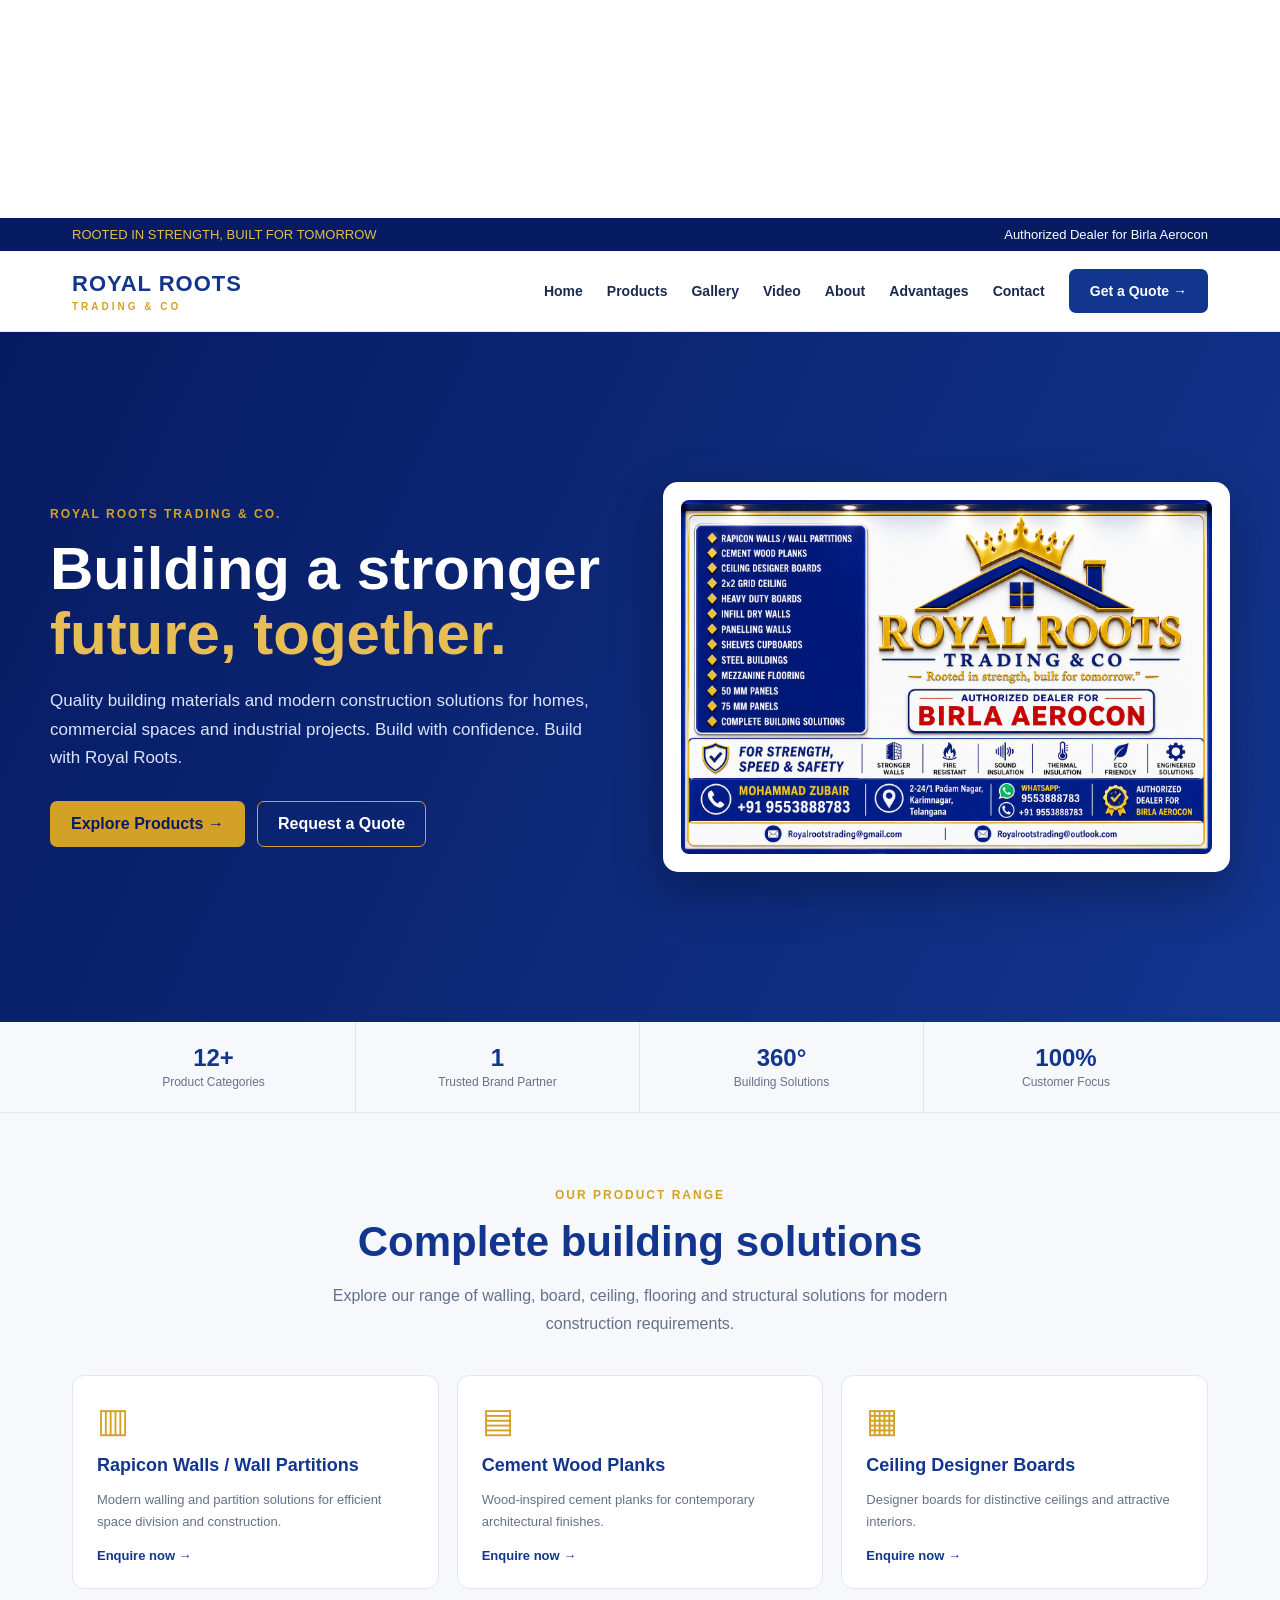
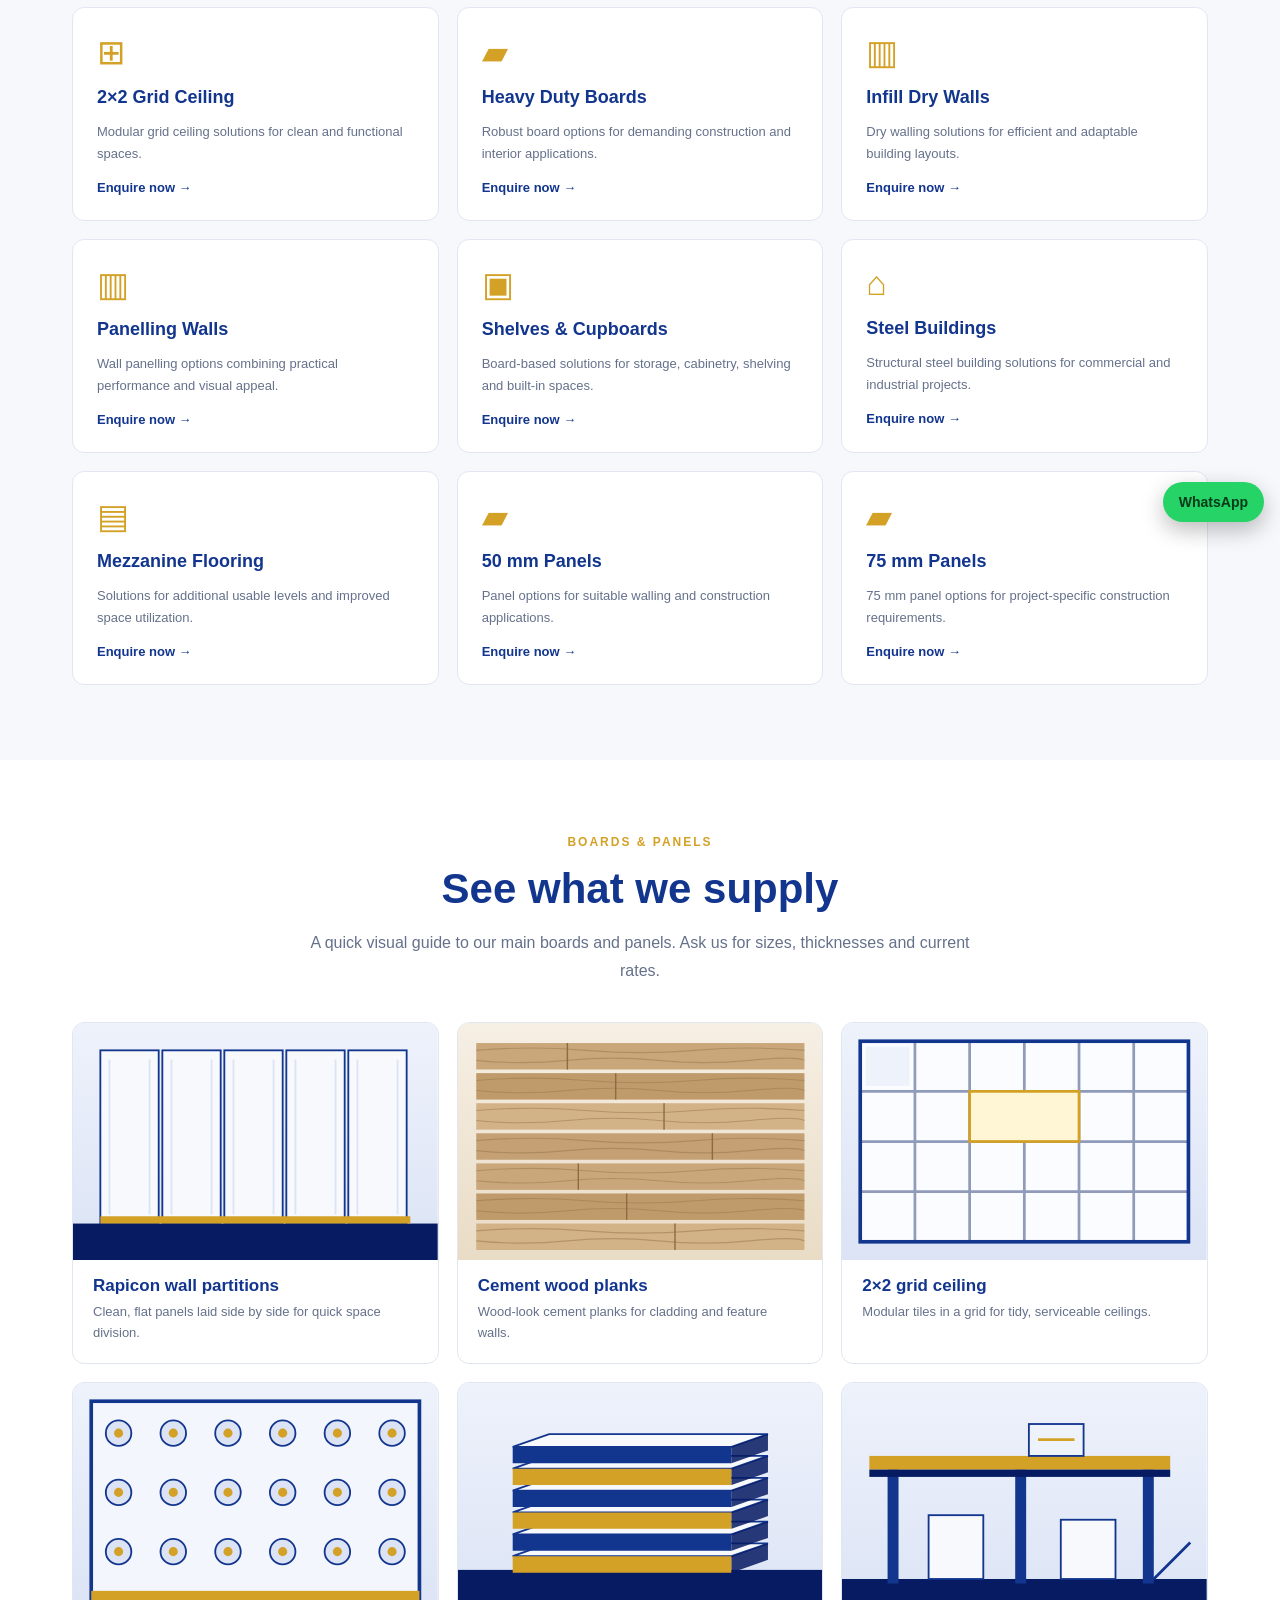
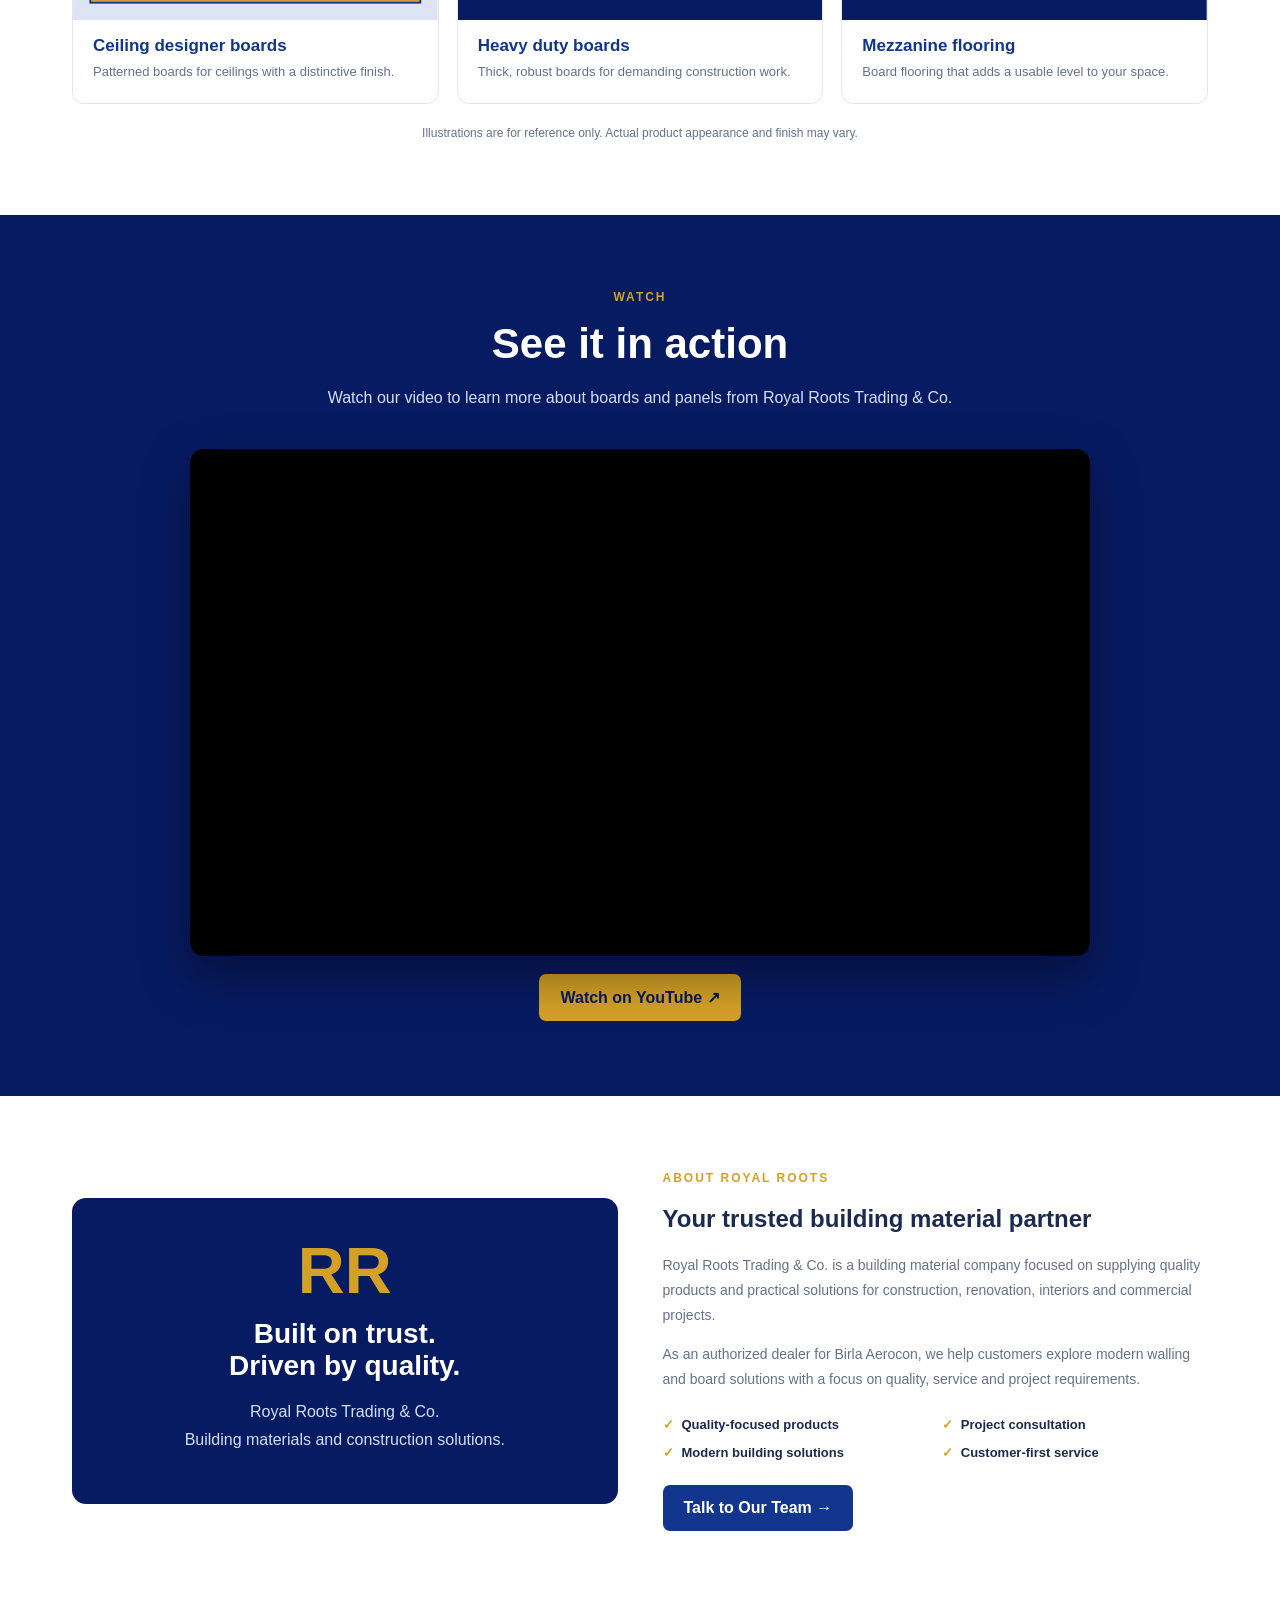
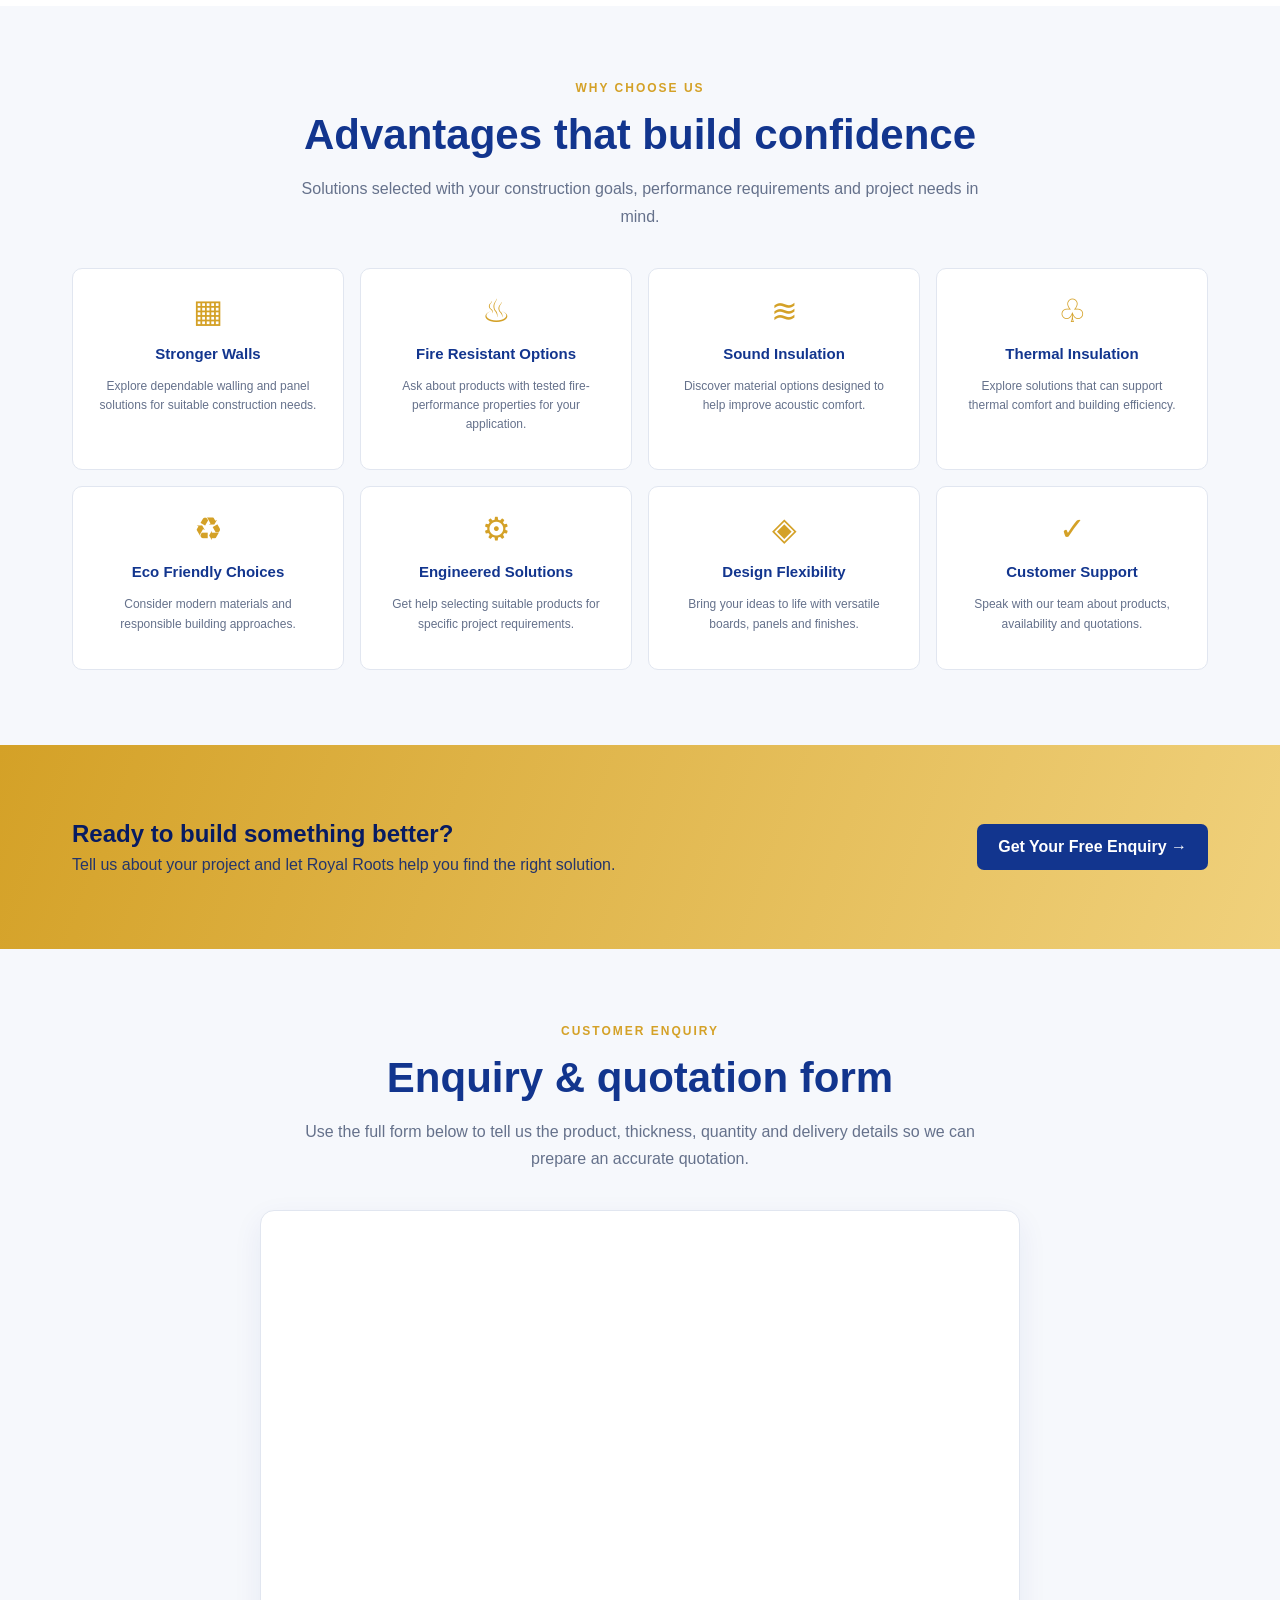
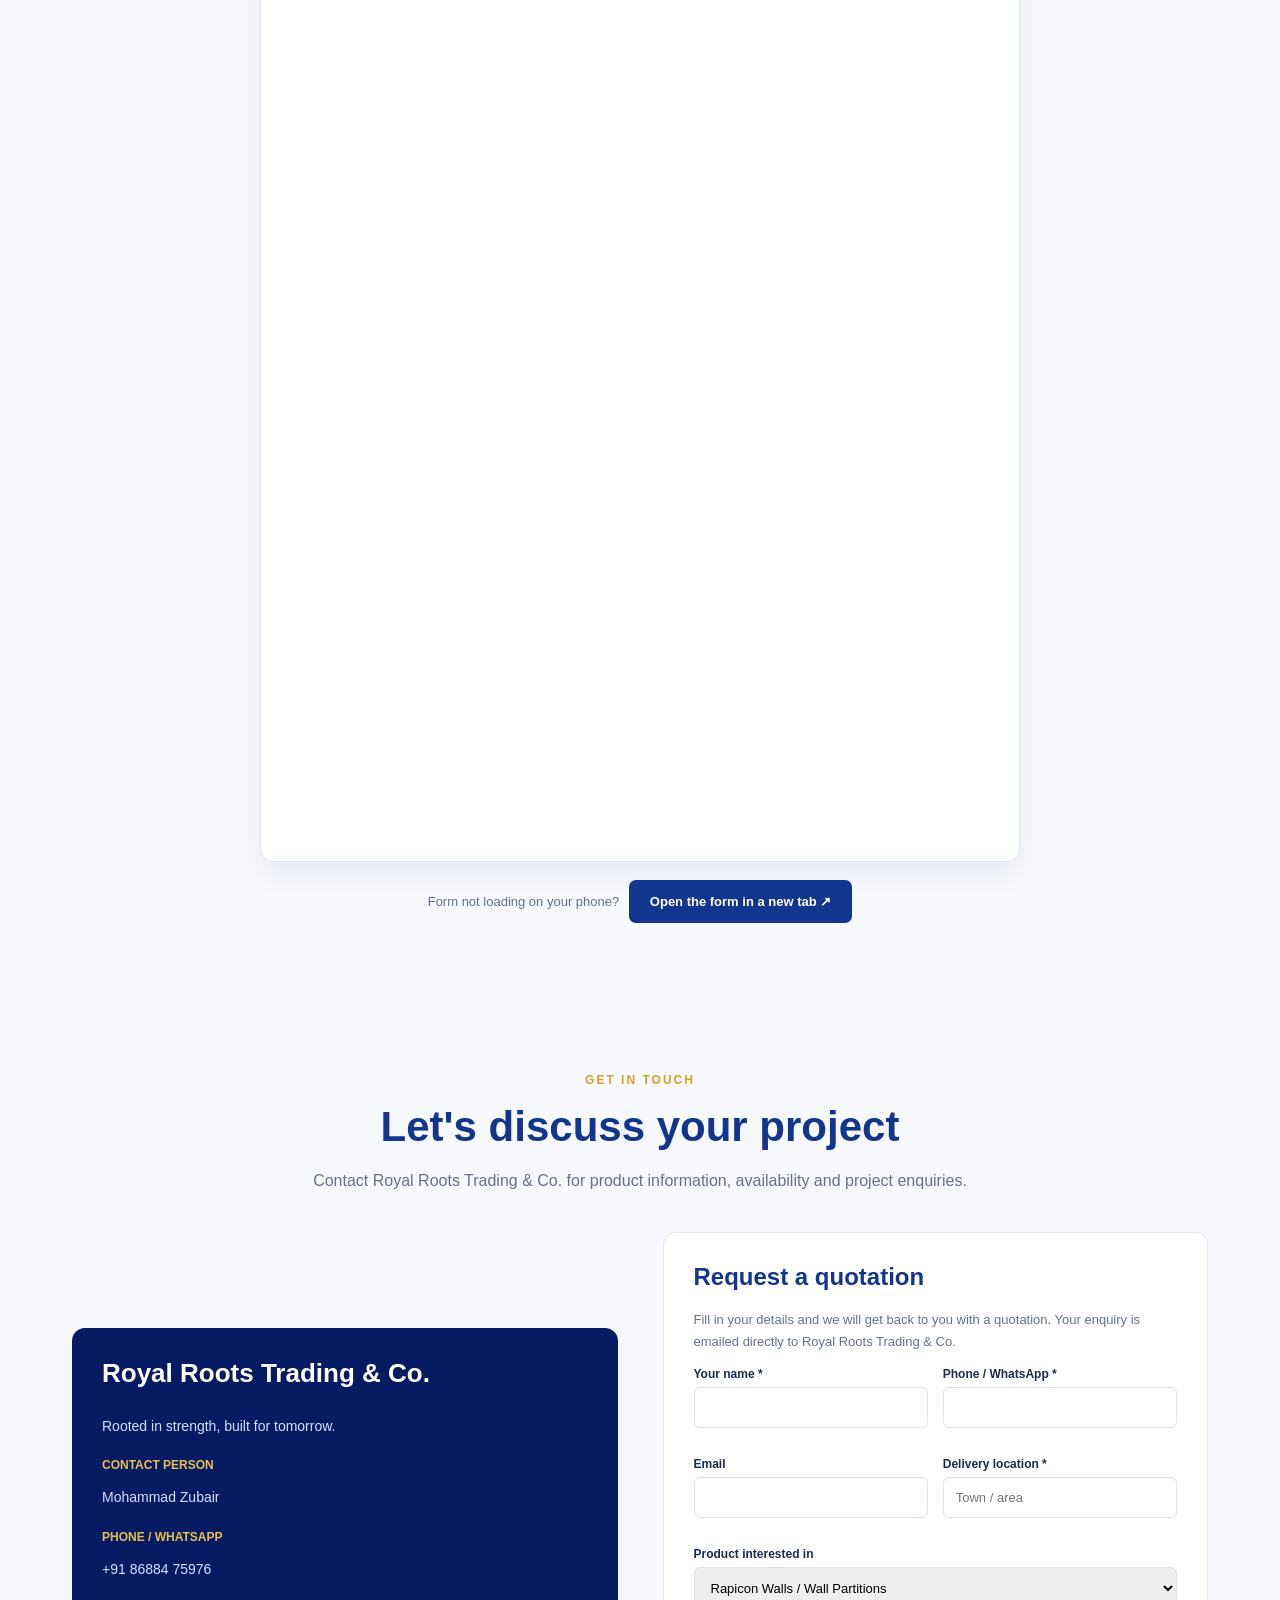
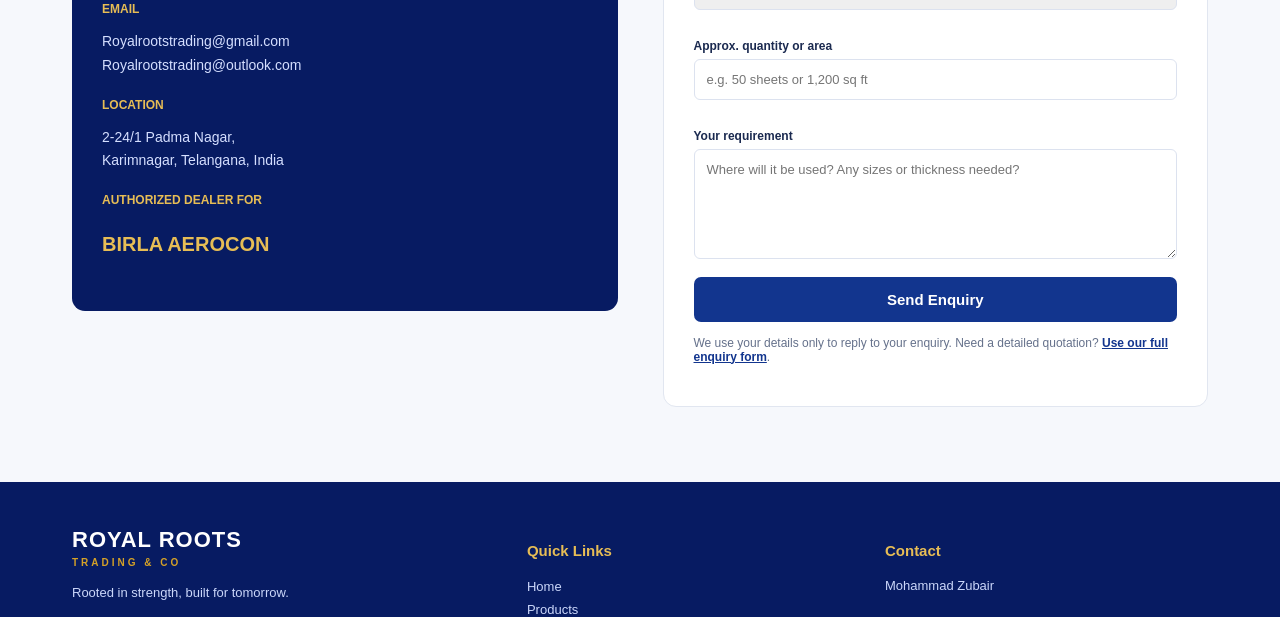
<file: index.html>
<!doctype html>
<html lang="en">
<head>
<meta charset="utf-8">
<meta name="viewport" content="width=device-width, initial-scale=1, viewport-fit=cover">
<meta name="description" content="Royal Roots Trading &amp; Co. — building materials and construction solutions.">
<meta name="theme-color" content="#071b62">
<title>Royal Roots Trading &amp; Co.</title>
<style>
*{box-sizing:border-box}body{margin:0;min-height:100vh;display:grid;place-items:center;padding:24px;font:16px/1.5 Arial,sans-serif;text-align:center;color:#071b62;background:#fff}a{color:#12358e}
</style>
</head>
<body>
<main id="rr-loading">
<h1>ROYAL ROOTS TRADING &amp; CO.</h1>
<p>Opening the website…</p>
<p>If the website does not open, <a href="./legacy-site.html">open the website directly</a>.</p>
</main>
<script>
(async function(){
  try {
    const response = await fetch("./legacy-site.html?content-refresh=20261022-4", {cache:"no-store"});
    if (!response.ok) throw new Error("Website content could not be loaded (" + response.status + ").");
    let html = await response.text();
    // Remove older CMS script tags so the current cache-busted versions always run.
    html = html.replace(/<script\b[^>]*src=["'][^"']*supabase-config\.js[^"']*["'][^>]*>\s*<\/script>/gi, "");
    html = html.replace(/<script\b[^>]*src=["'][^"']*site-cms\.js[^"']*["'][^>]*>\s*<\/script>/gi, "");
    html = html.replace(/<script\b[^>]*src=["'][^"']*site-videos-public\.js[^"']*["'][^>]*>\s*<\/script>/gi, "");
    // Responsive safety net for phones and tablets.
    const mobileFix = `<style id="rr-mobile-layout-fix">
      *,*::before,*::after{box-sizing:border-box}
      html{width:100%;max-width:100%;overflow-x:hidden;-webkit-text-size-adjust:100%;scroll-behavior:smooth}
      body{width:100%;max-width:100%;margin:0;overflow-x:hidden}
      img,video,iframe,svg,canvas{max-width:100%}
      img,video{height:auto}
      iframe{display:block}
      section,main,header,footer,nav,.container,.row,[class*="container"]{max-width:100%}
      input,select,textarea,button{max-width:100%;font:inherit}
      @media(max-width:768px){
        /* Fix oversized blank video section below mobile navigation. */
        #video{height:auto!important;min-height:0!important;max-height:none!important;margin-top:0!important;margin-bottom:0!important;padding-top:0!important;padding-bottom:0!important;overflow:hidden!important;display:flow-root!important} #video>*,#video .section-inner,#video .video-content{height:auto!important;min-height:0!important;max-height:none!important;margin-top:0!important;margin-bottom:0!important;padding-top:0!important;padding-bottom:0!important}
        #video iframe,#video video{display:block;width:100%!important;max-width:100%!important;height:auto!important;aspect-ratio:16/9;max-height:220px!important}
        #video .container,#video .row,#video [class*=container],#video [class*=wrapper],#video [class*=embed]{height:auto!important;min-height:0!important;max-height:none!important;padding-top:0!important;padding-bottom:0!important;margin-top:0!important;margin-bottom:0!important}
        #video:empty{display:none!important}
        /* Hide a stale empty video placeholder instead of leaving a tall white block. */
        .video-placeholder:empty,.video-placeholder:has(iframe),.video-placeholder:has(video){height:auto!important;min-height:0!important}

        /* Collapse oversized embedded video areas on mobile */
        iframe{max-height:220px!important}
        [class*=video-container],[class*=video-wrapper],[class*=video-embed],[class*=youtube-embed],[class*=embed-responsive],[class*=embed-container]{height:auto!important;min-height:0!important;max-height:none!important;padding-bottom:0!important}
        [class*=video-container] iframe,[class*=video-wrapper] iframe,[class*=video-embed] iframe,[class*=youtube-embed] iframe,[class*=embed-responsive] iframe,[class*=embed-container] iframe{width:100%!important;height:auto!important;aspect-ratio:16/9;max-height:220px!important}

        body{font-size:16px}
        .container,.nav-container,.navbar .container,.hero,.section,.section-inner{width:100%!important;max-width:100%!important}
        section{scroll-margin-top:80px}
        h1{font-size:clamp(1.8rem,7vw,2.7rem);line-height:1.15}
        h2{font-size:clamp(1.4rem,5.5vw,2rem);line-height:1.2}
        p{overflow-wrap:anywhere}
        .row{margin-left:0!important;margin-right:0!important}
        .hero,.hero-content{padding-left:18px!important;padding-right:18px!important}
        .gallery-grid,.feature-grid,.rr-live-products-grid{grid-template-columns:repeat(2,minmax(0,1fr))!important;gap:12px!important}
        .gallery-grid>*,.feature-grid>*,.rr-live-product-card{min-width:0}
        .gallery-grid img,.feature-grid img{max-width:100%;object-fit:cover}
        iframe[src*="youtube"],iframe[src*="youtu.be"],iframe[src*="facebook"],video,.video-container,.video-wrapper,.video-frame,.responsive-video{width:100%!important;max-width:100%!important;aspect-ratio:16/9;height:auto!important;min-height:0!important}
        iframe[src*="youtube"],iframe[src*="youtu.be"]{height:auto!important}
        #rr-social-footer{padding-bottom:calc(24px + env(safe-area-inset-bottom,0px))}
        #rr-social-footer nav{flex-wrap:wrap;gap:6px!important;justify-content:center!important}
        #rr-social-footer a{min-height:28px!important;height:auto!important;padding:4px 8px!important;font-size:12px!important;line-height:1.2!important;gap:5px!important;border-radius:14px!important;display:inline-flex!important;align-items:center!important} #rr-social-footer svg,#rr-social-footer img{width:15px!important;height:15px!important;max-width:15px!important;max-height:15px!important}
        .whatsapp-float,.whatsapp-button,[class*="whatsapp"]{max-width:calc(100vw - 24px)}
      }
      @media(max-width:420px){
        .gallery-grid,.feature-grid,.rr-live-products-grid{grid-template-columns:minmax(0,1fr)!important}
        header .brand img,header .logo img{max-width:min(62vw,220px)!important;height:auto!important}
        button,a{touch-action:manipulation}
      }
    </style>`;
    if (/<head\b[^>]*>/i.test(html)) html = html.replace(/<head\b[^>]*>/i, match => match + mobileFix);
    const closeScript = "</scr" + "ipt>";
    const scripts = [
      '<script src="./supabase-config.js?v=20261021-4">' + closeScript,
      '<script type="module" src="./site-cms.js?v=20261026-1">' + closeScript,
      '<script type="module" src="./site-videos-public.js?v=20261021-4">' + closeScript
    ];    if (scripts.length) {
      const additions = scripts.join("\n");
      if (/<\/body\s*>/i.test(html)) html = html.replace(/<\/body\s*>/i, additions + "\n</body>");
      else html += additions;
    }
    document.open();
    document.write(html);
    document.close();
  } catch (error) {
    const main = document.getElementById("rr-loading");
    if (main) {
      const p = document.createElement("p");
      p.textContent = "The website could not load automatically. Please use the direct link below or refresh in a moment.";
      main.append(p);
      console.error("Royal Roots website loader:", error);
    }
  }
})();
</script>
</body>
</html>
</file>
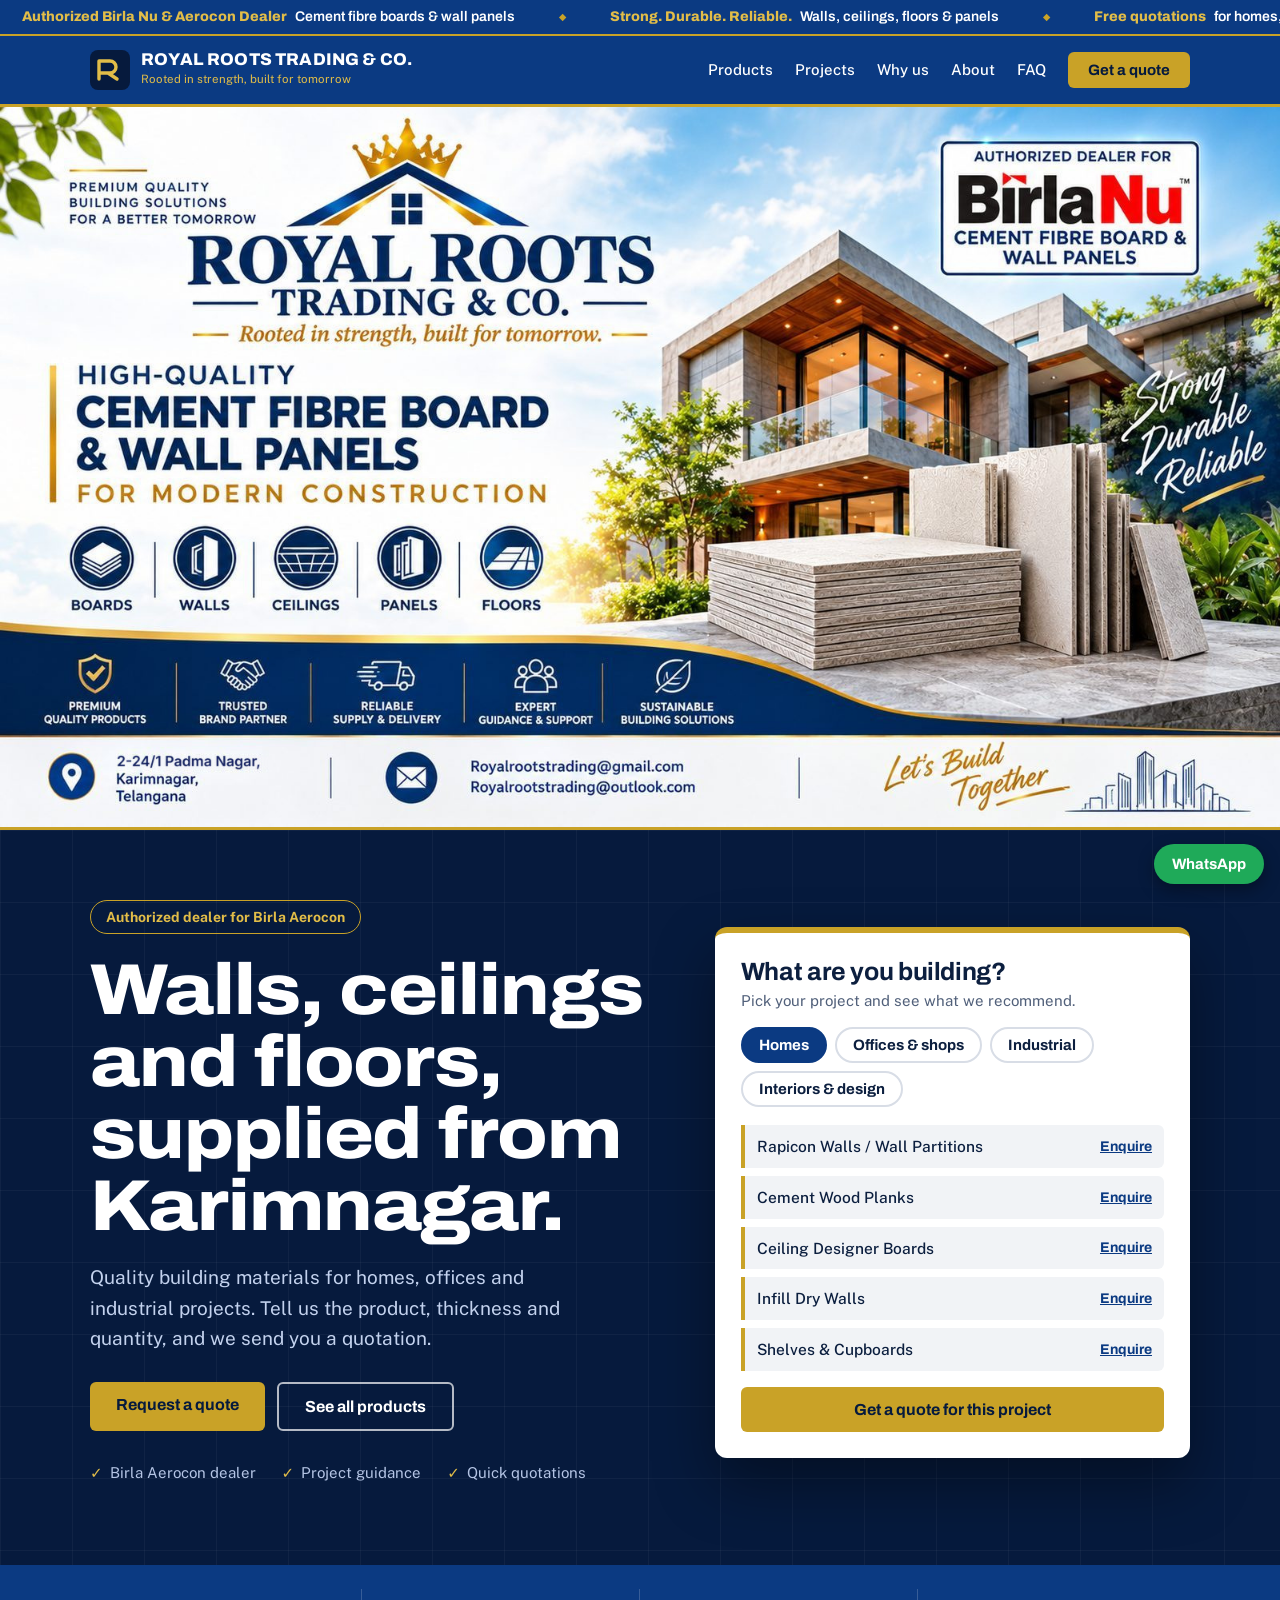
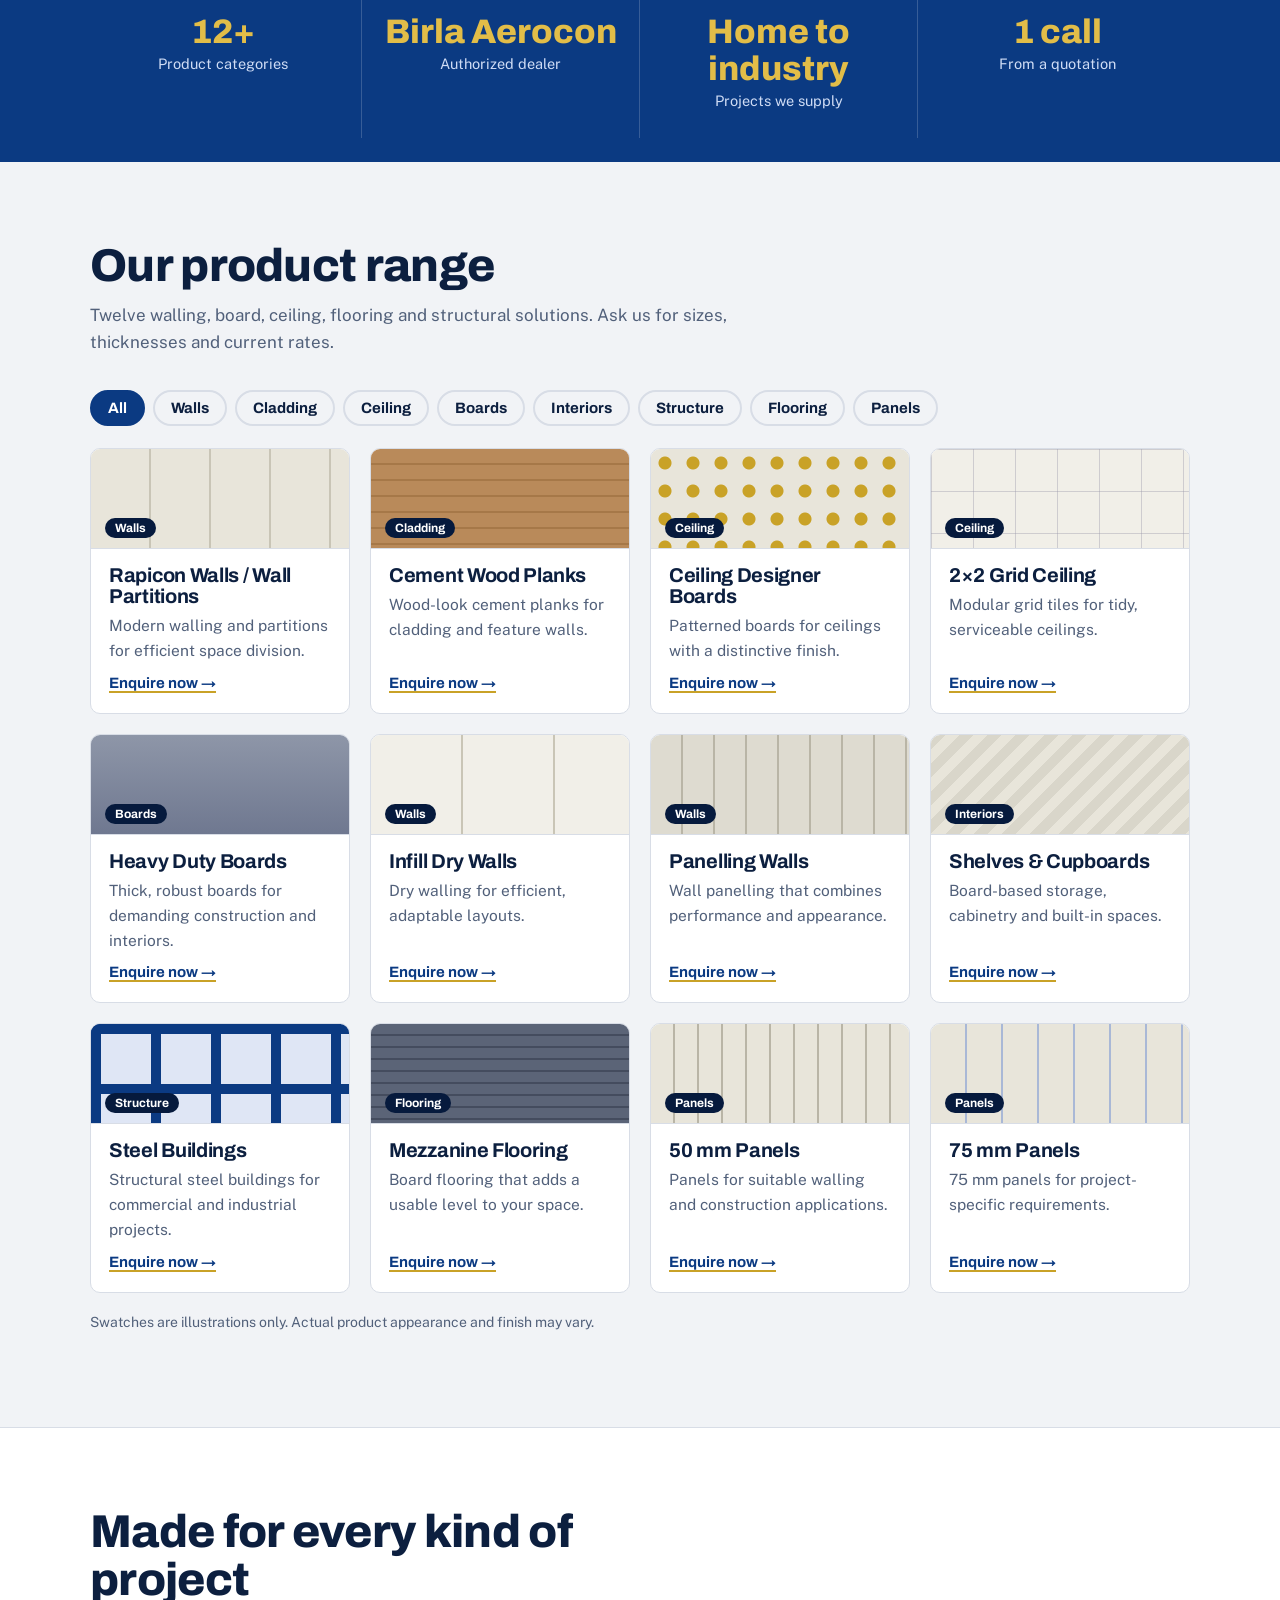
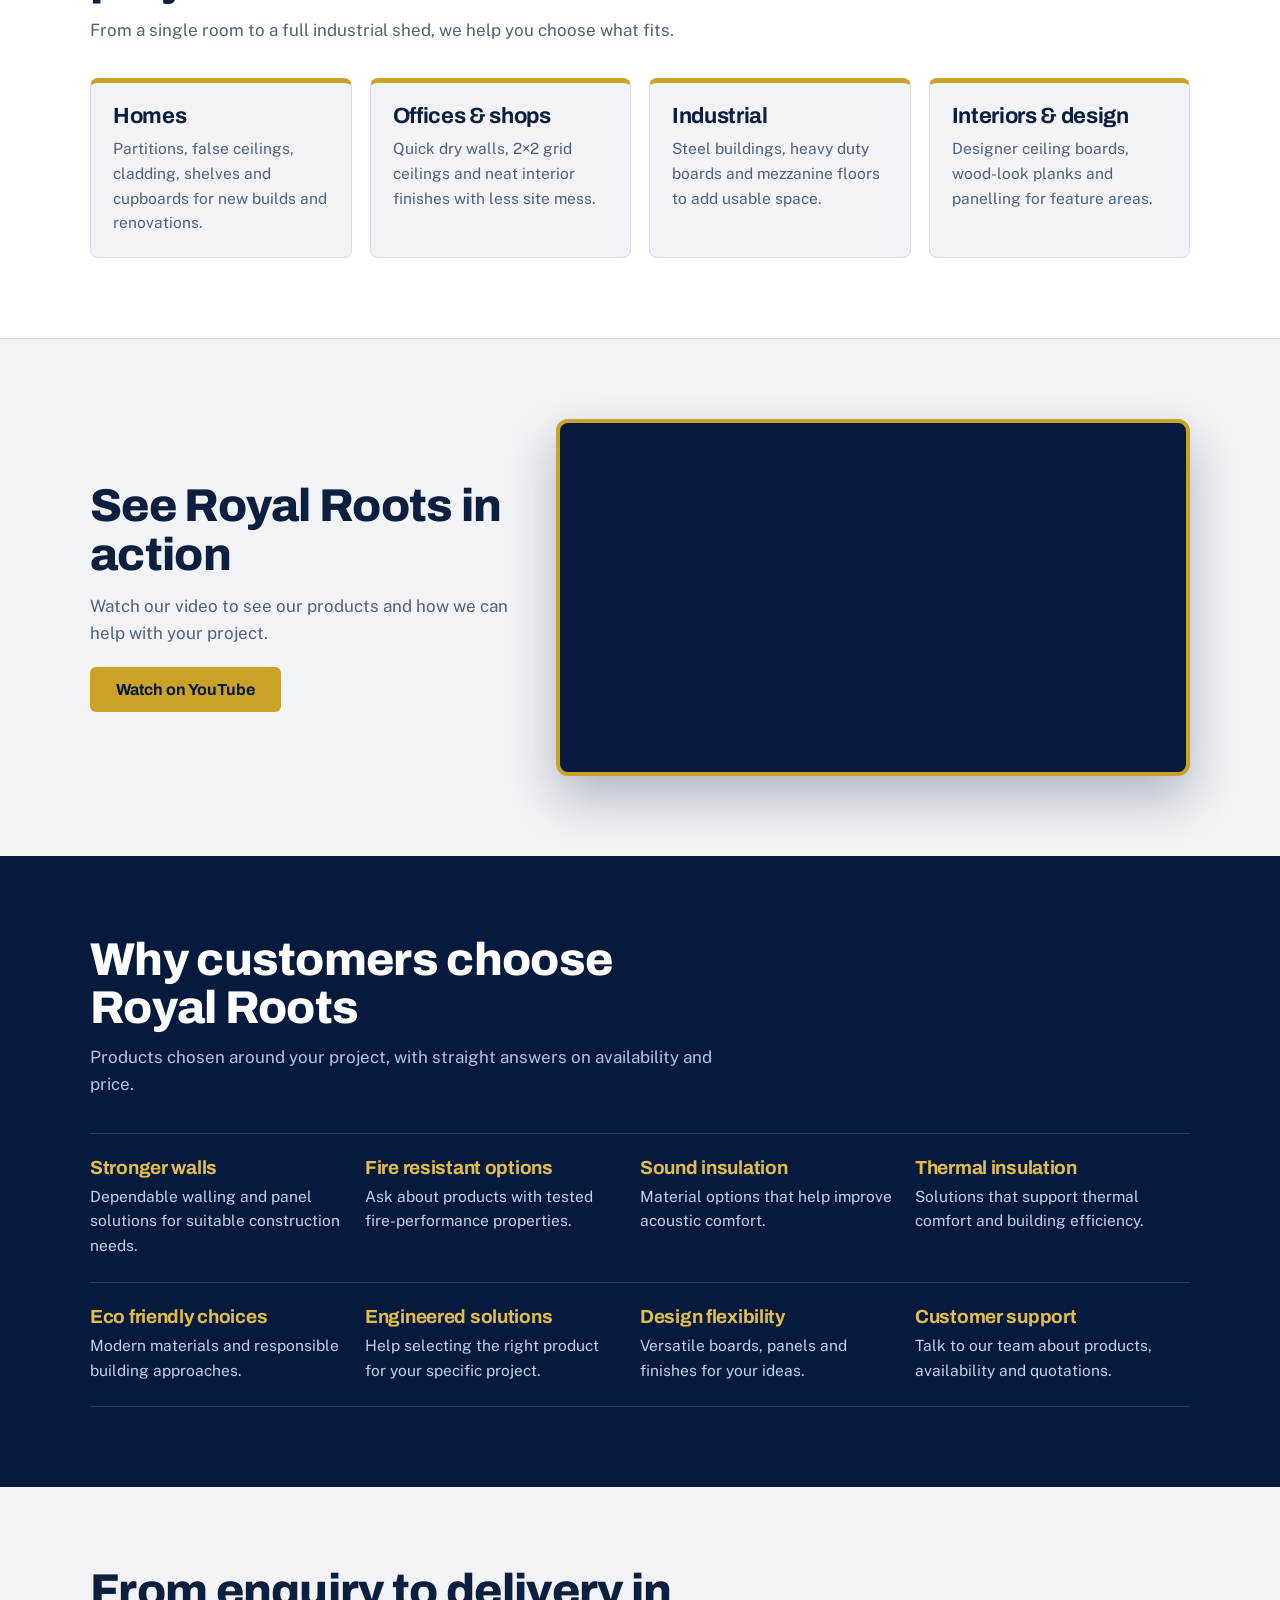
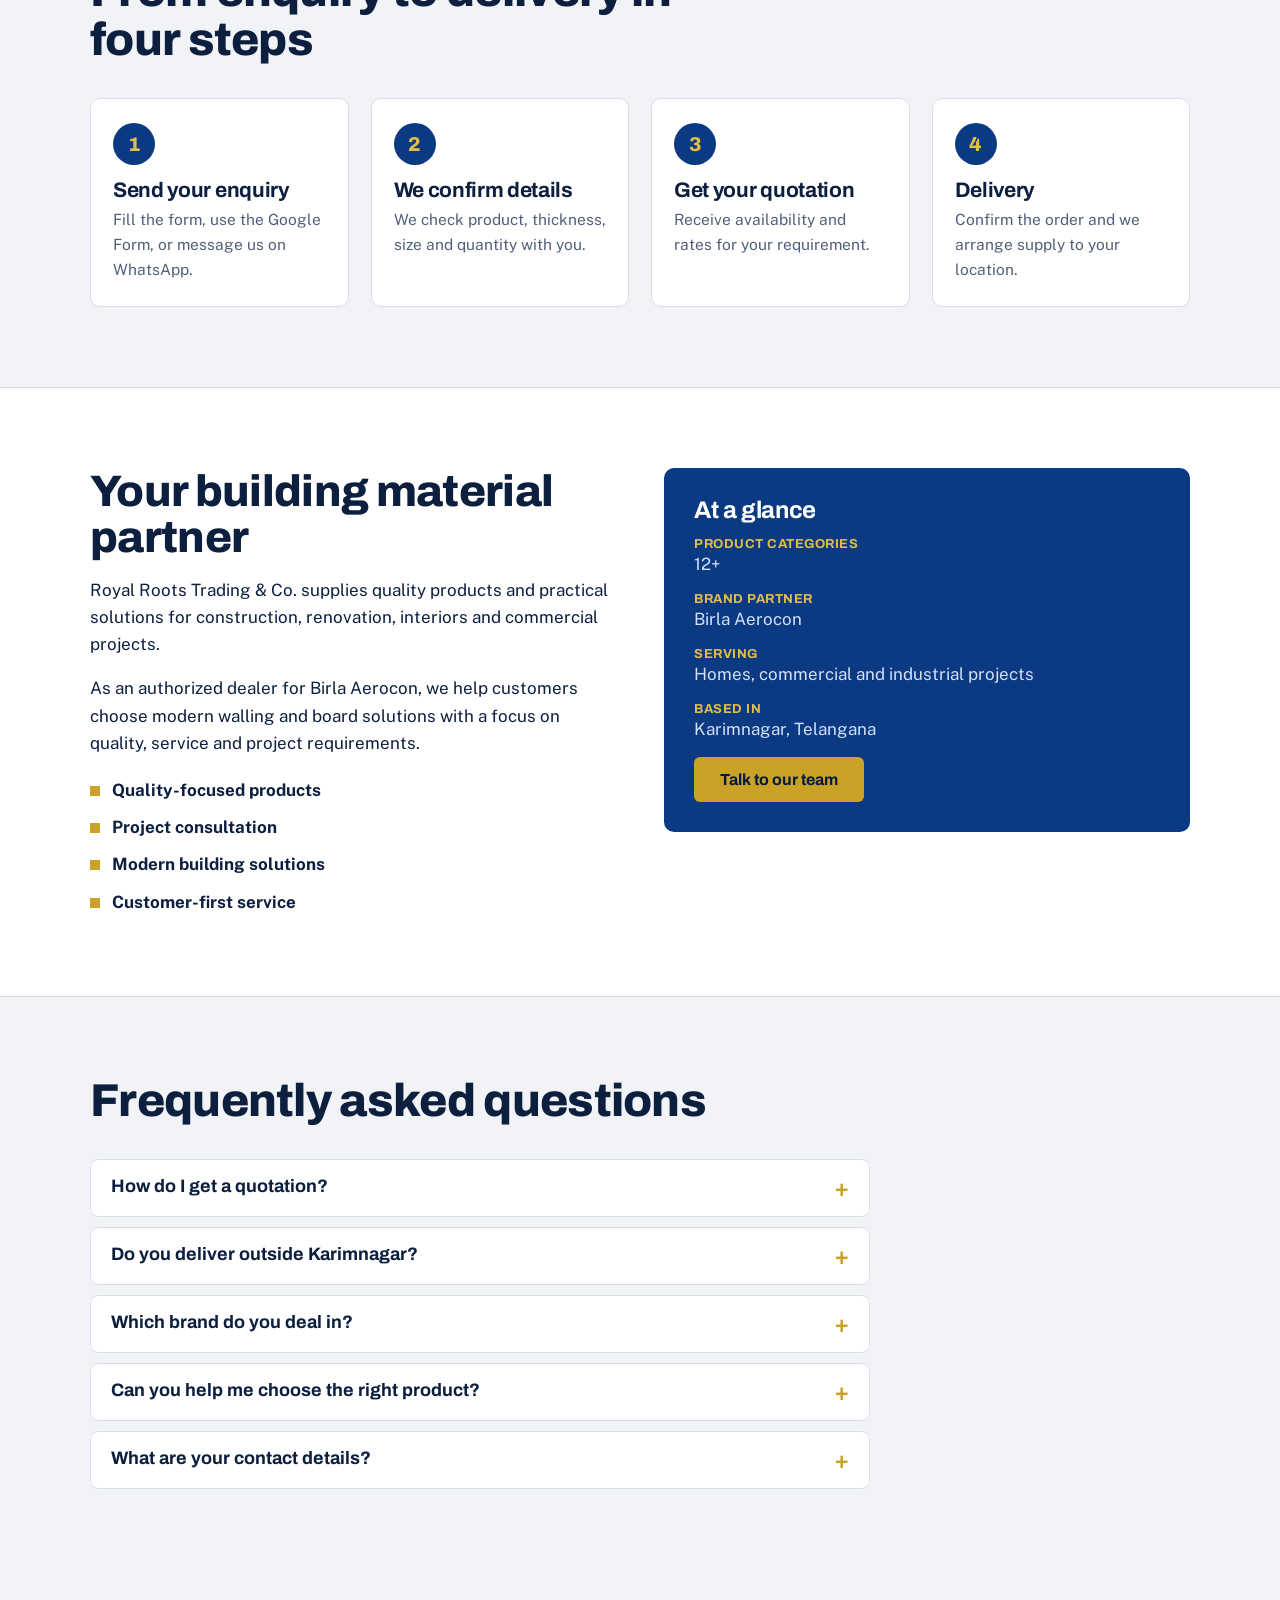
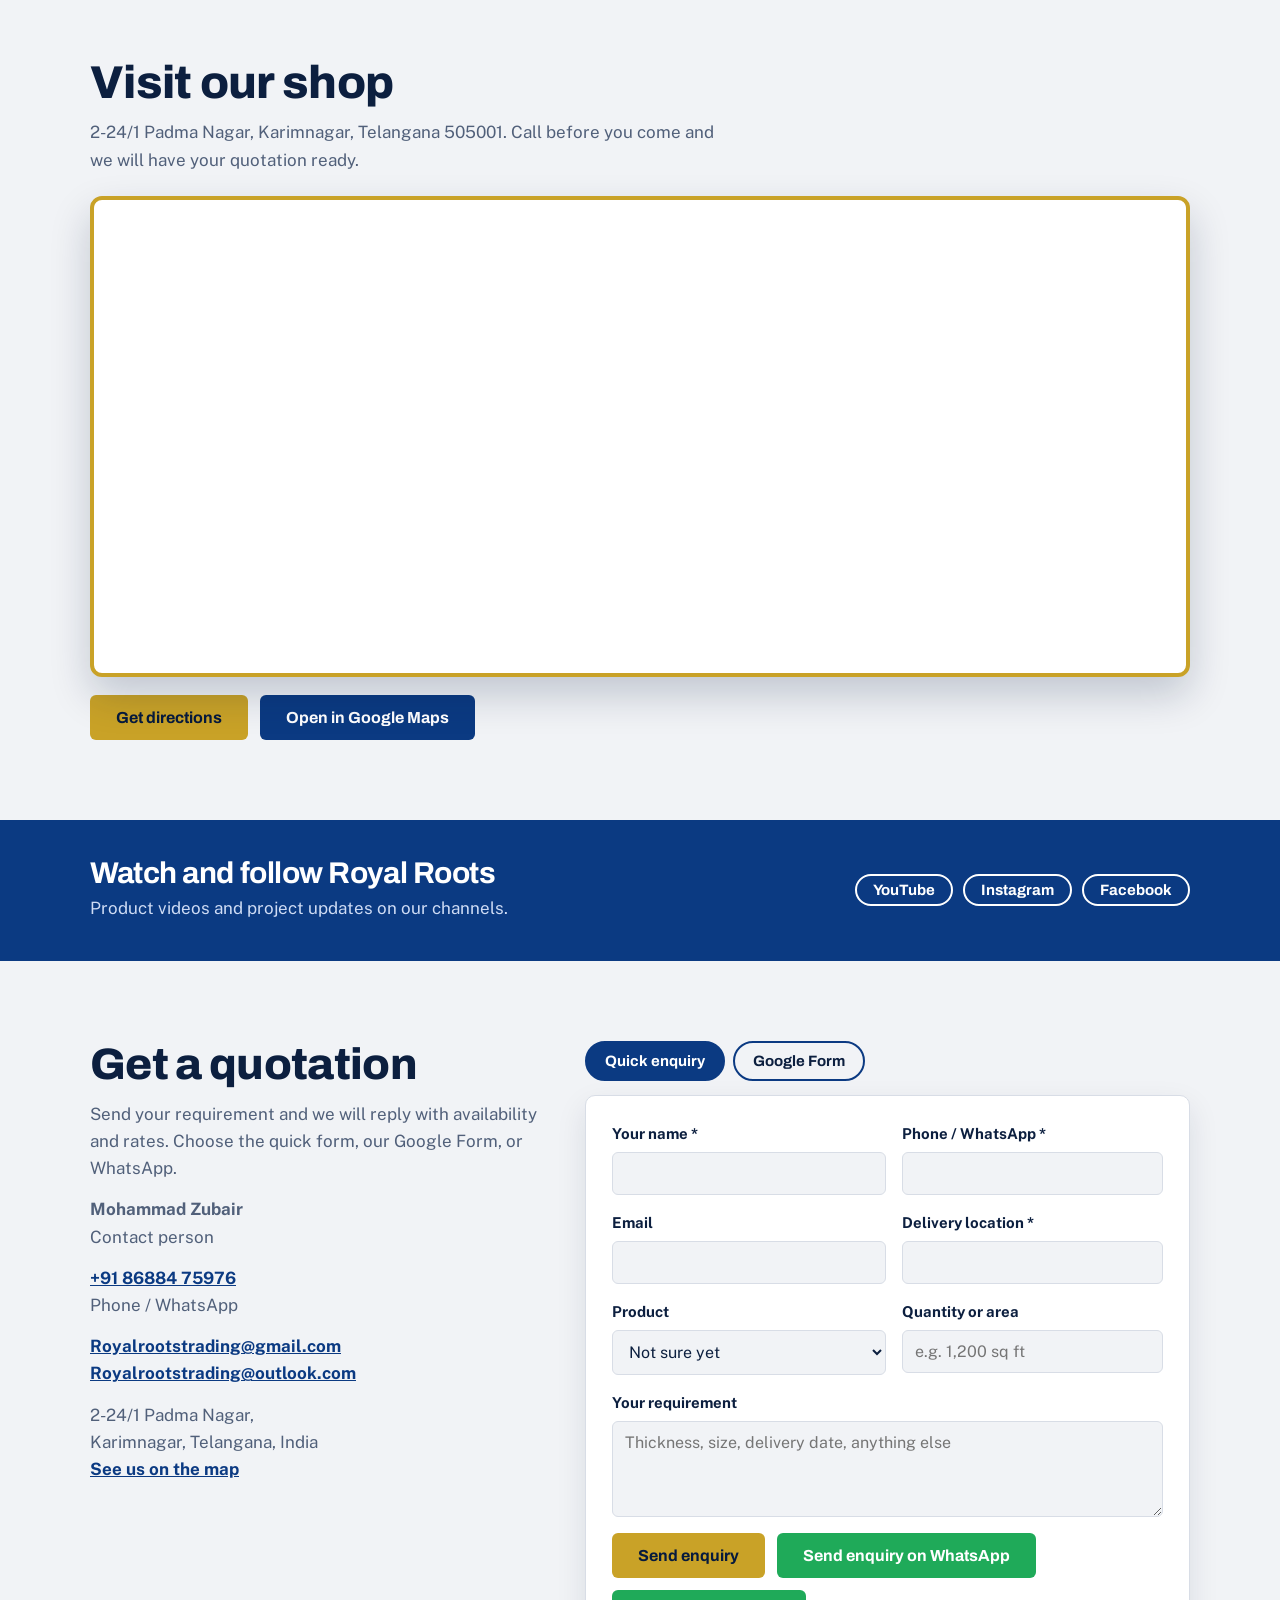
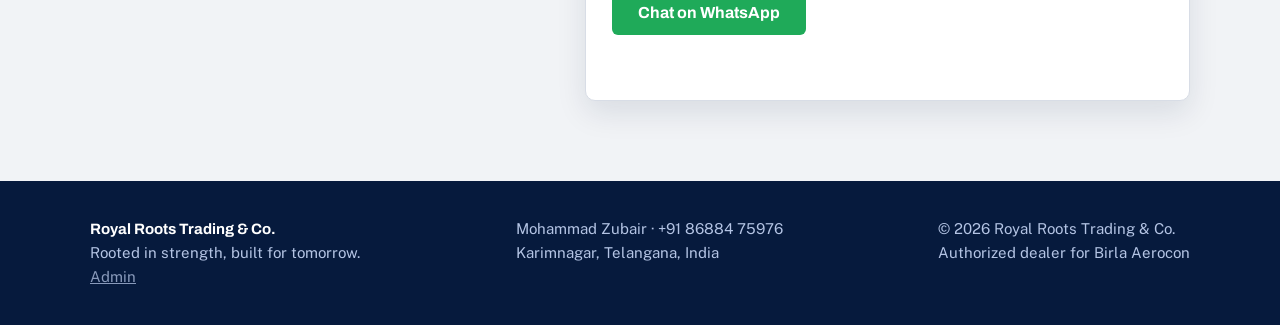
<file: website/index.html>
<!DOCTYPE html>
<html lang="en">
<head>
<meta charset="utf-8">
<meta name="viewport" content="width=device-width, initial-scale=1, viewport-fit=cover">
<title>Royal Roots Trading &amp; Co. | Birla Aerocon Dealer in Karimnagar</title>
<meta name="description" content="Authorized Birla Aerocon dealer in Karimnagar, Telangana. Rapicon walls, cement wood planks, ceiling boards, heavy duty boards, steel buildings and mezzanine flooring. Get a quote today.">
<meta name="theme-color" content="#0B3A82">
<meta property="og:title" content="Royal Roots Trading &amp; Co. | Building Materials, Karimnagar">
<meta property="og:description" content="Walls, ceilings and floors from an authorized Birla Aerocon dealer. Quick quotations for homes, offices and industry.">
<meta property="og:type" content="website">
<script type="application/ld+json">{"@context":"https://schema.org","@type":"HomeAndConstructionBusiness","name":"Royal Roots Trading & Co.","telephone":"+918688475976","email":"Royalrootstrading@gmail.com","address":{"@type":"PostalAddress","streetAddress":"2-24/1 Padma Nagar","addressLocality":"Karimnagar","addressRegion":"Telangana","addressCountry":"IN"},"slogan":"Rooted in strength, built for tomorrow"}</script>
<link rel="preconnect" href="https://fonts.googleapis.com">
<link rel="preconnect" href="https://fonts.gstatic.com" crossorigin>
<link href="https://fonts.googleapis.com/css2?family=Archivo:wdth,wght@100,700;112,800&family=Public+Sans:wght@400;500;700&display=swap" rel="stylesheet">
<style>
:root{--blue:#0B3A82;--blue2:#1456b8;--deep:#061a3d;--gold:#C9A227;--gold2:#E2BD48;--bg:#F1F3F6;--card:#fff;--text:#0c1f3f;--muted:#51607a;--line:#d8dde6;box-sizing:border-box}
@media(prefers-color-scheme:dark){:root:not([data-theme="light"]){--bg:#0a1730;--card:#10234a;--text:#e8eefb;--muted:#a3b2d1;--line:#25396a}}
*,*::before,*::after{box-sizing:inherit}
html{scroll-behavior:smooth;scroll-padding-top:80px}
body{margin:0;font:400 17px/1.6 "Public Sans",system-ui,sans-serif;color:var(--text);background:var(--bg);overflow-x:hidden;padding-top:env(safe-area-inset-top,0px);padding-bottom:env(safe-area-inset-bottom,0px)}
h1,h2,h3{font-family:Archivo,system-ui,sans-serif;margin:0;line-height:1.05;letter-spacing:-.015em}
a{color:inherit}
:focus-visible{outline:3px solid var(--gold);outline-offset:3px}
.wrap{max-width:1140px;margin:0 auto;padding:0 20px}
.btn{display:inline-block;font:700 16px Archivo,sans-serif;background:var(--gold);color:var(--deep);border:0;border-radius:6px;padding:14px 26px;text-decoration:none;cursor:pointer;transition:transform .15s,background .15s}
.btn:hover{background:var(--gold2);transform:translateY(-2px)}
.btn.ghost{background:transparent;color:#fff;border:2px solid rgba(255,255,255,.7)}
.btn.ghost:hover{background:#fff;color:var(--blue)}
.btn.wa{background:#1faa59;color:#fff}.btn.wa:hover{background:#19934c}
.btn.blue{background:var(--blue);color:#fff}
header{position:sticky;top:env(safe-area-inset-top,0px);z-index:40;background:var(--blue);color:#fff;border-bottom:3px solid var(--gold)}
header .wrap{display:flex;align-items:center;justify-content:space-between;height:68px;gap:14px}
.logo{display:flex;align-items:center;gap:11px;text-decoration:none}
.mark{width:40px;height:40px;flex:none}
.logo b{display:block;font:800 17px Archivo,sans-serif;letter-spacing:.01em;line-height:1.1}
.logo small{display:block;font-size:11.5px;color:var(--gold2)}
nav{display:flex;gap:22px;align-items:center}
nav a{text-decoration:none;font-weight:500;font-size:15px}
nav a:hover{color:var(--gold2)}
nav a.btn{padding:10px 20px;font-size:15px;color:var(--deep)}
.menu{display:none;background:none;border:2px solid #fff;color:#fff;border-radius:6px;font:700 14px Archivo,sans-serif;padding:7px 13px;cursor:pointer}
@media(max-width:900px){.menu{display:block}nav{display:none;position:absolute;top:68px;left:0;right:0;background:var(--blue);flex-direction:column;align-items:stretch;gap:0;padding:6px 20px 18px;border-bottom:3px solid var(--gold)}nav.open{display:flex}nav a{padding:12px 0;border-bottom:1px solid rgba(255,255,255,.18)}nav a.btn{text-align:center;margin-top:12px;border:0}}
/* hero */
.hero{background:var(--deep);color:#fff;padding:70px 0 80px;position:relative;overflow:hidden}
.hero::before{content:"";position:absolute;inset:0;background:linear-gradient(90deg,rgba(255,255,255,.04) 1px,transparent 1px) 0 0/72px 72px,linear-gradient(rgba(255,255,255,.04) 1px,transparent 1px) 0 0/72px 72px}
.hero .wrap{position:relative;display:grid;grid-template-columns:1.1fr .9fr;gap:44px;align-items:center}
.dealer{display:inline-block;border:1px solid var(--gold);color:var(--gold2);padding:5px 15px;border-radius:99px;font-weight:700;font-size:14px;margin-bottom:20px}
.hero h1{font:800 clamp(40px,6vw,72px)/1 Archivo,sans-serif;font-stretch:112%}
.hero p.lead{font-size:19px;color:#c3d2ee;max-width:520px;margin:20px 0 28px}
.cta{display:flex;gap:12px;flex-wrap:wrap}
.proof{display:flex;gap:10px 26px;flex-wrap:wrap;margin-top:30px;color:#b4c4e4;font-size:15px}
.proof span::before{content:"✓";color:var(--gold2);font-weight:700;margin-right:7px}
.finder{background:var(--card);color:var(--text);border-radius:12px;padding:26px;box-shadow:0 26px 60px rgba(0,0,0,.4);border-top:6px solid var(--gold)}
.finder h2{font-size:25px;margin-bottom:4px}
.finder .sub{color:var(--muted);font-size:15px;margin:0 0 14px}
.chips{display:flex;flex-wrap:wrap;gap:8px}
.chips button{font:700 15px Archivo,sans-serif;background:transparent;color:var(--text);border:2px solid var(--line);border-radius:99px;padding:8px 16px;cursor:pointer}
.chips button[aria-pressed="true"]{background:var(--blue);color:#fff;border-color:var(--blue)}
.rec{list-style:none;padding:0;margin:18px 0 16px;display:grid;gap:8px;min-height:190px;align-content:start}
.rec li{display:flex;justify-content:space-between;align-items:center;gap:10px;border-left:4px solid var(--gold);background:var(--bg);padding:9px 12px;border-radius:0 6px 6px 0;font-weight:500;font-size:15.5px}
.rec a{font:700 14px Archivo,sans-serif;color:var(--blue);white-space:nowrap}
@media(prefers-color-scheme:dark){.rec a{color:var(--gold2)}}
.finder .btn{width:100%;text-align:center}
@media(max-width:860px){.hero .wrap{grid-template-columns:1fr}.hero{padding:48px 0 56px}}
/* banner */
.banner{background:#fff;border-bottom:3px solid var(--gold)}
.banner img{display:block;width:100%;height:auto;max-width:1600px;margin:0 auto;aspect-ratio:16/9;object-fit:cover}
/* map */
.visit .head{margin-bottom:22px}
.mapbox{position:relative;width:100%;aspect-ratio:16/7;min-height:300px;border-radius:12px;overflow:hidden;border:4px solid var(--gold);background:var(--card);box-shadow:0 18px 40px rgba(6,26,61,.2)}
.mapbox iframe{position:absolute;inset:0;width:100%;height:100%;border:0}
.visit .cta{margin-top:18px}
@media(max-width:700px){.mapbox{aspect-ratio:auto;height:320px;min-height:0}}
/* stats */
.stats{background:var(--blue);color:#fff}
.stats .wrap{display:grid;grid-template-columns:repeat(4,1fr)}
.stats div{padding:24px 14px;text-align:center;border-right:1px solid rgba(255,255,255,.18)}
.stats div:last-child{border:0}
.stats b{display:block;font:800 clamp(24px,3.6vw,34px) Archivo,sans-serif;color:var(--gold2)}
.stats span{font-size:14.5px;color:#cfdcf5}
@media(max-width:700px){.stats .wrap{grid-template-columns:1fr 1fr}.stats div:nth-child(2){border-right:0}.stats div:nth-child(-n+2){border-bottom:1px solid rgba(255,255,255,.18)}}
section{padding:80px 0}
.head{max-width:640px;margin-bottom:34px}
.head h2{font-size:clamp(30px,4.2vw,46px);font-weight:800}
.head p{color:var(--muted);margin:12px 0 0}
/* products */
.filters{margin-bottom:22px}
.grid{display:grid;grid-template-columns:repeat(auto-fill,minmax(255px,1fr));gap:20px}
.prod{background:var(--card);border:1px solid var(--line);border-radius:10px;overflow:hidden;display:flex;flex-direction:column;transition:transform .2s,box-shadow .2s,border-color .2s}
.prod:hover{transform:translateY(-4px);border-color:var(--gold);box-shadow:0 14px 30px rgba(6,26,61,.16)}
.sw{height:100px;position:relative;border-bottom:1px solid var(--line)}
.sw i{position:absolute;left:14px;bottom:10px;background:var(--deep);color:#fff;font:700 12px Archivo,sans-serif;font-style:normal;padding:3px 10px;border-radius:99px}
.prod .b{padding:16px 18px 20px;display:flex;flex-direction:column;gap:6px;flex:1}
.prod h3{font-size:20px}
.prod p{margin:0;color:var(--muted);font-size:15.5px;flex:1}
.prod a{font:700 15px Archivo,sans-serif;color:var(--blue);text-decoration:none;border-bottom:2px solid var(--gold);align-self:flex-start;margin-top:6px}
@media(prefers-color-scheme:dark){.prod a{color:var(--gold2)}}
.s1{background:repeating-linear-gradient(90deg,#e8e5da 0 58px,#c9c5b6 58px 60px)}
.s2{background:repeating-linear-gradient(180deg,#b98a5a 0 14px,#a67848 14px 16px)}
.s3{background:radial-gradient(circle,#C9A227 0 6px,transparent 7px) 0 0/28px 28px,#e8e5da}
.s4{background:linear-gradient(90deg,#99a6 1px,transparent 1px) 0 0/42px 42px,linear-gradient(#99a6 1px,transparent 1px) 0 0/42px 42px,#f1efe8}
.s5{background:linear-gradient(#8e96a8,#6f7890)}
.s6{background:repeating-linear-gradient(90deg,#f1efe8 0 90px,#c9c5b6 90px 92px)}
.s7{background:repeating-linear-gradient(90deg,#dedbd0 0 30px,#b9b5a6 30px 32px)}
.s8{background:repeating-linear-gradient(135deg,#d9d6ca 0 10px,#e8e5da 10px 20px)}
.s9{background:linear-gradient(#0B3A82 0 10px,transparent 10px) 0 0/60px 60px,linear-gradient(90deg,#0B3A82 0 10px,transparent 10px) 0 0/60px 60px,#dfe6f5}
.s10{background:repeating-linear-gradient(180deg,#5b6477 0 10px,#444c5e 10px 12px)}
.s11{background:repeating-linear-gradient(90deg,#e8e5da 0 22px,#b9b5a6 22px 24px)}
.s12{background:repeating-linear-gradient(90deg,#e8e5da 0 34px,#a9b8d6 34px 36px)}
.note{color:var(--muted);font-size:14px;margin-top:18px}
/* uses */
.alt{background:var(--card);border-block:1px solid var(--line)}
.apps{display:grid;grid-template-columns:repeat(auto-fit,minmax(230px,1fr));gap:18px}
.app{border:1px solid var(--line);border-top:5px solid var(--gold);border-radius:8px;padding:22px;background:var(--bg)}
.app h3{font-size:22px;margin-bottom:8px}
.app p{margin:0;color:var(--muted);font-size:15.5px}
/* video */
.video .wrap{display:grid;grid-template-columns:.8fr 1.2fr;gap:44px;align-items:center}
.video h2{font-size:clamp(30px,4.2vw,46px);font-weight:800;margin-bottom:14px}
.video p{color:var(--muted);margin:0 0 20px}
.vframe{position:relative;aspect-ratio:16/9;border-radius:12px;overflow:hidden;background:var(--deep);border:4px solid var(--gold);box-shadow:0 22px 50px rgba(6,26,61,.28)}
.vframe iframe{position:absolute;inset:0;width:100%;height:100%;border:0}
@media(max-width:860px){.video .wrap{grid-template-columns:1fr}}
/* why */
.band{background:var(--deep);color:#fff}
.band .head p{color:#b4c4e4}
.adv{display:grid;grid-template-columns:repeat(auto-fit,minmax(240px,1fr));border-top:1px solid #243a6a}
.adv div{padding:24px 22px 24px 0;border-bottom:1px solid #243a6a}
.adv h3{font-size:19px;color:var(--gold2)}
.adv p{margin:6px 0 0;color:#c3d0ea;font-size:15.5px}
/* steps */
.steps{display:grid;grid-template-columns:repeat(auto-fit,minmax(220px,1fr));gap:22px;padding:0;margin:0;list-style:none;counter-reset:s}
.steps li{counter-increment:s;background:var(--card);border:1px solid var(--line);border-radius:10px;padding:24px 22px}
.steps li::before{content:counter(s);display:grid;place-items:center;width:42px;height:42px;border-radius:50%;background:var(--blue);color:var(--gold2);font:800 20px Archivo,sans-serif;margin-bottom:14px}
.steps h3{font-size:21px;margin-bottom:6px}
.steps p{margin:0;color:var(--muted);font-size:15.5px}
/* about */
.about{display:grid;grid-template-columns:1fr 1fr;gap:48px;align-items:start}
.about h2{font-size:clamp(30px,4vw,44px);font-weight:800;margin-bottom:16px}
.about ul{list-style:none;padding:0;margin:20px 0 0;display:grid;gap:10px;font-weight:700}
.about li::before{content:"";display:inline-block;width:10px;height:10px;background:var(--gold);margin-right:12px}
.facts{background:var(--blue);color:#fff;padding:30px;border-radius:10px}
.facts h3{font-size:24px;margin-bottom:14px}
.facts p{margin:0 0 14px;color:#d3e0f7}
.facts b{display:block;font:700 13px Archivo,sans-serif;color:var(--gold2);letter-spacing:.04em}
@media(max-width:820px){.about{grid-template-columns:1fr}}
/* faq */
.faq{max-width:780px}
details{background:var(--card);border:1px solid var(--line);border-radius:8px;margin-bottom:10px;padding:0 20px}
summary{cursor:pointer;font:700 18px Archivo,sans-serif;padding:16px 0;list-style:none;display:flex;justify-content:space-between;gap:12px}
summary::-webkit-details-marker{display:none}
summary::after{content:"+";color:var(--gold);font-size:24px;line-height:1}
details[open] summary::after{content:"–"}
details p{margin:0 0 16px;color:var(--muted)}
/* social */
.social{display:flex;gap:10px;flex-wrap:wrap}
.social a{border:2px solid currentColor;border-radius:99px;padding:6px 16px;font:700 15px Archivo,sans-serif;text-decoration:none}
.social a:hover{background:var(--gold);border-color:var(--gold);color:var(--deep)}
.follow{background:var(--blue);color:#fff;padding:38px 0}
.follow .wrap{display:flex;justify-content:space-between;align-items:center;gap:20px;flex-wrap:wrap}
.follow h2{font-size:clamp(22px,3vw,30px)}
.follow p{margin:6px 0 0;color:#cfdcf5}
/* enquiry */
.enq{display:grid;grid-template-columns:.85fr 1.15fr;gap:48px;align-items:start}
.enq h2{font-size:clamp(30px,4vw,44px);font-weight:800;margin-bottom:14px}
.enq p{color:var(--muted);margin:0 0 14px}
.enq a:not(.btn){color:var(--blue);font-weight:700}
@media(prefers-color-scheme:dark){.enq a:not(.btn){color:var(--gold2)}}
.tabs{display:flex;gap:8px;margin-bottom:14px;flex-wrap:wrap}
.tab{font:700 15px Archivo,sans-serif;padding:10px 18px;border:2px solid var(--blue);background:transparent;color:var(--text);border-radius:99px;cursor:pointer}
.tab[aria-selected="true"]{background:var(--blue);color:#fff}
.panel[hidden]{display:none}
form{background:var(--card);border:1px solid var(--line);border-radius:10px;padding:26px;display:grid;grid-template-columns:1fr 1fr;gap:16px;box-shadow:0 12px 30px rgba(6,26,61,.1)}
label{display:flex;flex-direction:column;gap:6px;font-weight:700;font-size:15px}
.full{grid-column:1/-1}
input,select,textarea{font:400 16px "Public Sans",sans-serif;padding:11px 12px;border:1px solid var(--line);border-radius:6px;background:var(--bg);color:var(--text)}
textarea{min-height:96px;resize:vertical}
.hp{position:absolute;left:-9999px}
#msg{grid-column:1/-1;font-weight:700;min-height:1.4em;margin:0}
.ok{color:#0a7a3a}.err{color:#c0392b}
.gcard{background:var(--card);border:1px solid var(--line);border-radius:10px;padding:34px 28px;text-align:center}
.gcard h3{font-size:26px;margin-bottom:10px}
.gcard p{max-width:440px;margin:0 auto 20px}
@media(max-width:820px){.enq{grid-template-columns:1fr}form{grid-template-columns:1fr}}
footer{background:var(--deep);color:#b4c4e4;padding:36px 0;font-size:15px}
footer .wrap{display:flex;justify-content:space-between;gap:22px;flex-wrap:wrap}
footer strong{color:#fff;font-family:Archivo,sans-serif}
.fwa,.fcall{position:fixed;bottom:calc(16px + env(safe-area-inset-bottom,0px));z-index:35;font:700 15px Archivo,sans-serif;padding:12px 18px;border-radius:99px;text-decoration:none;box-shadow:0 6px 16px rgba(0,0,0,.35)}
.fwa{right:16px;background:#1faa59;color:#fff}
.fcall{left:16px;background:var(--gold);color:var(--deep);display:none}
@media(max-width:700px){.fcall{display:block}}
@media(prefers-reduced-motion:no-preference){.hero .wrap>div:first-child>*{animation:up .7s both}.hero .wrap>div:first-child>*:nth-child(2){animation-delay:.1s}.hero .wrap>div:first-child>*:nth-child(3){animation-delay:.2s}.hero .wrap>div:first-child>*:nth-child(4){animation-delay:.3s}@keyframes up{from{opacity:0;transform:translateY(18px)}to{opacity:1;transform:none}}}
@media(prefers-reduced-motion:reduce){html{scroll-behavior:auto}.btn,.prod{transition:none}}
.callsheet{position:fixed;inset:0;z-index:80;display:none;align-items:flex-end;justify-content:center;background:rgba(0,0,0,.6)}
.callsheet.open{display:flex}
.callsheet div{width:100%;max-width:420px;margin:0 12px calc(12px + env(safe-area-inset-bottom,0px));background:#0d1b2e;border:1px solid rgba(255,255,255,.15);border-radius:18px;padding:16px;display:grid;gap:10px}
.callsheet h3{margin:0 0 4px;font:700 16px Archivo,sans-serif;text-align:center}
.callsheet a,.callsheet button{display:block;text-align:center;padding:14px;border-radius:99px;font:700 16px Archivo,sans-serif;text-decoration:none;border:0;cursor:pointer}
.callsheet a{background:var(--gold);color:var(--deep)}
.callsheet button{background:#26364b;color:#fff}
.ticker{background:var(--blue);color:#fff;overflow:hidden;white-space:nowrap;font:600 14px/1 Archivo,sans-serif;border-bottom:2px solid var(--gold)}.ticker-track{display:inline-flex;gap:0;padding:10px 0;animation:rr-ticker 38s linear infinite;will-change:transform}.ticker:hover .ticker-track{animation-play-state:paused}.ticker-track span{display:inline-flex;align-items:center;padding:0 22px}.ticker-track span b{color:var(--gold2);font-weight:800;margin-right:8px}.ticker-track span::after{content:"\25C6";color:var(--gold);font-size:9px;margin-left:44px}@keyframes rr-ticker{from{transform:translateX(0)}to{transform:translateX(-50%)}}@media (prefers-reduced-motion:reduce){.ticker-track{animation:none}.ticker{overflow-x:auto}}
.announce{background:var(--deep);color:var(--gold2);text-align:center;font:700 14px/1.4 Archivo,sans-serif;letter-spacing:.02em;padding:9px 16px}.announce[hidden]{display:none}
</style>
</head>
<body>
<div class="ticker" role="marquee" aria-label="Royal Roots highlights"><div class="ticker-track"><span><b>Authorized Birla Nu &amp; Aerocon Dealer</b>Cement fibre boards &amp; wall panels</span><span><b>Strong. Durable. Reliable.</b>Walls, ceilings, floors &amp; panels</span><span><b>Free quotations</b>for homes, offices &amp; industry</span><span><b>Karimnagar, Telangana</b>2-24/1 Padma Nagar</span><span><b>Call +91 86884 75976</b>Rooted in strength, built for tomorrow</span><span><b>Authorized Birla Nu &amp; Aerocon Dealer</b>Cement fibre boards &amp; wall panels</span><span><b>Strong. Durable. Reliable.</b>Walls, ceilings, floors &amp; panels</span><span><b>Free quotations</b>for homes, offices &amp; industry</span><span><b>Karimnagar, Telangana</b>2-24/1 Padma Nagar</span><span><b>Call +91 86884 75976</b>Rooted in strength, built for tomorrow</span></div></div>
<div class="announce" id="announce" role="note" hidden></div>
<header><div class="wrap">
<a class="logo" href="#top"><svg class="mark" viewBox="0 0 40 40" aria-hidden="true"><rect width="40" height="40" rx="8" fill="#061a3d"/><path d="M9 29V11h11a6 6 0 010 12H9m9 0l9 6" fill="none" stroke="#E2BD48" stroke-width="3.4" stroke-linecap="round" stroke-linejoin="round"/></svg><span><b>ROYAL ROOTS TRADING &amp; CO.</b><small>Rooted in strength, built for tomorrow</small></span></a>
<button class="menu" id="menu" aria-expanded="false" aria-controls="nav">Menu</button>
<nav id="nav"><a href="#products">Products</a><a href="#uses">Projects</a><a href="#why">Why us</a><a href="#about">About</a><a href="#faq">FAQ</a><a class="btn" href="#enquiry">Get a quote</a></nav>
</div></header>

<main id="top">
<div class="banner"><img src="banner.jpg" width="1600" height="900" alt="Royal Roots Trading &amp; Co. — authorized dealer for BirlaNu cement fibre boards and wall panels, Karimnagar"></div>
<div class="hero"><div class="wrap">
<div>
<span class="dealer">Authorized dealer for Birla Aerocon</span>
<h1>Walls, ceilings and floors, supplied from Karimnagar.</h1>
<p class="lead">Quality building materials for homes, offices and industrial projects. Tell us the product, thickness and quantity, and we send you a quotation.</p>
<div class="cta"><a class="btn" href="#enquiry">Request a quote</a><a class="btn ghost" href="#products">See all products</a></div>
<div class="proof"><span>Birla Aerocon dealer</span><span>Project guidance</span><span>Quick quotations</span></div>
</div>
<div class="finder" role="group" aria-labelledby="ft">
<h2 id="ft">What are you building?</h2>
<p class="sub">Pick your project and see what we recommend.</p>
<div class="chips" id="chips"></div>
<ul class="rec" id="rec" aria-live="polite"></ul>
<a class="btn" id="recbtn" href="#enquiry">Get a quote for this project</a>
</div>
</div></div>

<div class="stats"><div class="wrap">
<div><b>12+</b><span>Product categories</span></div>
<div><b>Birla Aerocon</b><span>Authorized dealer</span></div>
<div><b>Home to industry</b><span>Projects we supply</span></div>
<div><b>1 call</b><span>From a quotation</span></div>
</div></div>

<section id="products"><div class="wrap">
<div class="head"><h2>Our product range</h2><p>Twelve walling, board, ceiling, flooring and structural solutions. Ask us for sizes, thicknesses and current rates.</p></div>
<div class="chips filters" id="filters" role="group" aria-label="Filter products"></div>
<div class="grid" id="pgrid"></div>
<p class="note">Swatches are illustrations only. Actual product appearance and finish may vary.</p>
</div></section>

<section class="alt" id="uses"><div class="wrap">
<div class="head"><h2>Made for every kind of project</h2><p>From a single room to a full industrial shed, we help you choose what fits.</p></div>
<div class="apps">
<div class="app"><h3>Homes</h3><p>Partitions, false ceilings, cladding, shelves and cupboards for new builds and renovations.</p></div>
<div class="app"><h3>Offices &amp; shops</h3><p>Quick dry walls, 2×2 grid ceilings and neat interior finishes with less site mess.</p></div>
<div class="app"><h3>Industrial</h3><p>Steel buildings, heavy duty boards and mezzanine floors to add usable space.</p></div>
<div class="app"><h3>Interiors &amp; design</h3><p>Designer ceiling boards, wood-look planks and panelling for feature areas.</p></div>
</div></div></section>

<section class="video" id="video"><div class="wrap">
<div>
<h2>See Royal Roots in action</h2>
<p>Watch our video to see our products and how we can help with your project.</p>
<a class="btn" href="https://youtu.be/Kv1CJCTgu0w" target="_blank" rel="noopener">Watch on YouTube</a>
</div>
<div class="vframe"><iframe src="https://www.youtube-nocookie.com/embed/Kv1CJCTgu0w" title="Royal Roots Trading &amp; Co. video" loading="lazy" allow="accelerometer; autoplay; clipboard-write; encrypted-media; gyroscope; picture-in-picture; web-share" referrerpolicy="strict-origin-when-cross-origin" allowfullscreen></iframe></div>
</div></section>

<section class="band" id="why"><div class="wrap">
<div class="head"><h2>Why customers choose Royal Roots</h2><p>Products chosen around your project, with straight answers on availability and price.</p></div>
<div class="adv">
<div><h3>Stronger walls</h3><p>Dependable walling and panel solutions for suitable construction needs.</p></div>
<div><h3>Fire resistant options</h3><p>Ask about products with tested fire-performance properties.</p></div>
<div><h3>Sound insulation</h3><p>Material options that help improve acoustic comfort.</p></div>
<div><h3>Thermal insulation</h3><p>Solutions that support thermal comfort and building efficiency.</p></div>
<div><h3>Eco friendly choices</h3><p>Modern materials and responsible building approaches.</p></div>
<div><h3>Engineered solutions</h3><p>Help selecting the right product for your specific project.</p></div>
<div><h3>Design flexibility</h3><p>Versatile boards, panels and finishes for your ideas.</p></div>
<div><h3>Customer support</h3><p>Talk to our team about products, availability and quotations.</p></div>
</div></div></section>

<section id="how"><div class="wrap">
<div class="head"><h2>From enquiry to delivery in four steps</h2></div>
<ol class="steps">
<li><h3>Send your enquiry</h3><p>Fill the form, use the Google Form, or message us on WhatsApp.</p></li>
<li><h3>We confirm details</h3><p>We check product, thickness, size and quantity with you.</p></li>
<li><h3>Get your quotation</h3><p>Receive availability and rates for your requirement.</p></li>
<li><h3>Delivery</h3><p>Confirm the order and we arrange supply to your location.</p></li>
</ol></div></section>

<section class="alt" id="about"><div class="wrap about">
<div>
<h2>Your building material partner</h2>
<p>Royal Roots Trading &amp; Co. supplies quality products and practical solutions for construction, renovation, interiors and commercial projects.</p>
<p>As an authorized dealer for Birla Aerocon, we help customers choose modern walling and board solutions with a focus on quality, service and project requirements.</p>
<ul><li>Quality-focused products</li><li>Project consultation</li><li>Modern building solutions</li><li>Customer-first service</li></ul>
</div>
<div class="facts"><h3>At a glance</h3>
<p><b>PRODUCT CATEGORIES</b>12+</p><p><b>BRAND PARTNER</b>Birla Aerocon</p><p><b>SERVING</b>Homes, commercial and industrial projects</p><p><b>BASED IN</b>Karimnagar, Telangana</p>
<a class="btn" href="#enquiry">Talk to our team</a></div>
</div></section>

<section id="faq"><div class="wrap">
<div class="head"><h2>Frequently asked questions</h2></div>
<div class="faq">
<details><summary>How do I get a quotation?</summary><p>Use the enquiry form, fill our Google Form, or message us on WhatsApp with the product, thickness and quantity. We reply with availability and rates.</p></details>
<details><summary>Do you deliver outside Karimnagar?</summary><p>Share your delivery location in the enquiry and we will confirm whether and how we can supply to you.</p></details>
<details><summary>Which brand do you deal in?</summary><p>We are an authorized dealer for Birla Aerocon.</p></details>
<details><summary>Can you help me choose the right product?</summary><p>Yes. Tell us about your project and we will suggest suitable boards, panels or systems.</p></details>
<details><summary>What are your contact details?</summary><p>Call or WhatsApp Mohammad Zubair on +91 86884 75976, or email Royalrootstrading@gmail.com.</p></details>
</div></div></section>

<section class="visit" id="visit"><div class="wrap">
<div class="head"><h2>Visit our shop</h2><p>2-24/1 Padma Nagar, Karimnagar, Telangana 505001. Call before you come and we will have your quotation ready.</p></div>
<div class="mapbox"><iframe src="https://www.google.com/maps?q=18.441295,79.101263&amp;z=17&amp;output=embed" title="Royal Roots Trading &amp; Co. on Google Maps" loading="lazy" referrerpolicy="no-referrer-when-downgrade" allowfullscreen></iframe></div>
<div class="cta"><a class="btn" href="https://www.google.com/maps/dir/?api=1&amp;destination=18.441295,79.101263" target="_blank" rel="noopener">Get directions</a><a class="btn blue" href="https://www.google.com/maps/search/?api=1&amp;query=18.441295,79.101263" target="_blank" rel="noopener">Open in Google Maps</a></div>
</div></section>

<div class="follow"><div class="wrap"><div><h2>Watch and follow Royal Roots</h2><p>Product videos and project updates on our channels.</p></div><div class="social"><a href="https://www.youtube.com/@royalrootstradingco" target="_blank" rel="noopener">YouTube</a><a href="https://www.instagram.com/royalroots_trading/" target="_blank" rel="noopener">Instagram</a><a href="https://www.facebook.com/profile.php?id=61595561580640" target="_blank" rel="noopener">Facebook</a></div></div></div>

<section id="enquiry"><div class="wrap enq">
<div id="contact">
<h2>Get a quotation</h2>
<p>Send your requirement and we will reply with availability and rates. Choose the quick form, our Google Form, or WhatsApp.</p>
<p><strong>Mohammad Zubair</strong><br>Contact person</p>
<p><a href="tel:+918688475976">+91 86884 75976</a><br>Phone / WhatsApp</p>
<p><a href="mailto:Royalrootstrading@gmail.com">Royalrootstrading@gmail.com</a><br><a href="mailto:Royalrootstrading@outlook.com">Royalrootstrading@outlook.com</a></p>
<p>2-24/1 Padma Nagar,<br>Karimnagar, Telangana, India<br><a href="#visit">See us on the map</a></p>
</div>
<div>
<div class="tabs" role="tablist">
<button class="tab" role="tab" id="t1" aria-selected="true" aria-controls="p1">Quick enquiry</button>
<button class="tab" role="tab" id="t2" aria-selected="false" aria-controls="p2">Google Form</button>
</div>
<div class="panel" id="p1" role="tabpanel" aria-labelledby="t1">
<form id="f" novalidate>
<label>Your name *<input name="name" required autocomplete="name"></label>
<label>Phone / WhatsApp *<input name="phone" type="tel" required autocomplete="tel"></label>
<label>Email<input name="email" type="email" autocomplete="email"></label>
<label>Delivery location *<input name="location" required></label>
<label>Product<select name="product" id="psel"></select></label>
<label>Quantity or area<input name="quantity" placeholder="e.g. 1,200 sq ft"></label>
<label class="full">Your requirement<textarea name="requirement" placeholder="Thickness, size, delivery date, anything else"></textarea></label>
<input class="hp" name="_honey" tabindex="-1" autocomplete="off" aria-hidden="true">
<div class="full" style="display:flex;gap:12px;flex-wrap:wrap"><button class="btn" type="submit" id="go">Send enquiry</button><button class="btn wa" type="button" id="wa">Send enquiry on WhatsApp</button><a class="btn wa" id="wa2" href="#" target="_blank" rel="noopener">Chat on WhatsApp</a></div>
<p id="msg" role="status"></p>
</form>
</div>
<div class="panel gcard" id="p2" role="tabpanel" aria-labelledby="t2" hidden>
<h3>Fill our Google Form</h3>
<p>Prefer a longer form? Share your full project details and our team will get back to you.</p>
<a class="btn blue" href="https://forms.gle/JWbDXvNMqn9cUe5G8" target="_blank" rel="noopener">Open Google Form</a>
</div>
</div>
</div></section>
</main>

<footer><div class="wrap">
<div><strong>Royal Roots Trading &amp; Co.</strong><br>Rooted in strength, built for tomorrow.<br><a href="../website-admin.html" rel="nofollow" style="opacity:.75">Admin</a></div>
<div>Mohammad Zubair · +91 86884 75976<br>Karimnagar, Telangana, India</div>
<div>© <span id="yr"></span> Royal Roots Trading &amp; Co.<br>Authorized dealer for Birla Aerocon</div>
</div></footer>
<a class="fcall" href="tel:+918688475976">Call</a>
<div class="callsheet" id="callsheet" role="dialog" aria-label="Choose a number to call"><div id="callopts"></div></div>
<a class="fwa" id="wafab" href="#">WhatsApp</a>

<script>
let PHONE="918688475976";
const hx=t=>String(t??"").replace(/[&<>"']/g,c=>({"&":"&amp;","<":"&lt;",">":"&gt;",'"':"&quot;","'":"&#39;"}[c]));
const P=[
["Rapicon Walls / Wall Partitions","Modern walling and partitions for efficient space division.","Walls"],
["Cement Wood Planks","Wood-look cement planks for cladding and feature walls.","Cladding"],
["Ceiling Designer Boards","Patterned boards for ceilings with a distinctive finish.","Ceiling"],
["2×2 Grid Ceiling","Modular grid tiles for tidy, serviceable ceilings.","Ceiling"],
["Heavy Duty Boards","Thick, robust boards for demanding construction and interiors.","Boards"],
["Infill Dry Walls","Dry walling for efficient, adaptable layouts.","Walls"],
["Panelling Walls","Wall panelling that combines performance and appearance.","Walls"],
["Shelves & Cupboards","Board-based storage, cabinetry and built-in spaces.","Interiors"],
["Steel Buildings","Structural steel buildings for commercial and industrial projects.","Structure"],
["Mezzanine Flooring","Board flooring that adds a usable level to your space.","Flooring"],
["50 mm Panels","Panels for suitable walling and construction applications.","Panels"],
["75 mm Panels","75 mm panels for project-specific requirements.","Panels"]];
const PROJ={"Homes":[0,1,2,5,7],"Offices & shops":[5,3,0,6,2],"Industrial":[8,4,9,10,11],"Interiors & design":[2,1,6,7]};
const $=id=>document.getElementById(id),sel=$("psel");
const esc=s=>s.replace(/&/g,"&amp;");
sel.innerHTML='<option value="">Not sure yet</option>'+P.map(p=>`<option>${esc(p[0])}</option>`).join("");
function ask(name){let o=[...sel.options].find(x=>x.value===name||x.text===name);if(!o){o=new Option(name,name);sel.add(o)}sel.value=name;showTab(1);$("enquiry").scrollIntoView()}
/* product finder */
const pj=Object.keys(PROJ);let cur=pj[0];
function finder(){
 $("chips").innerHTML=pj.map(k=>`<button type="button" aria-pressed="${k===cur}">${esc(k)}</button>`).join("");
 $("rec").innerHTML=PROJ[cur].map(i=>`<li>${esc(P[i][0])}<a href="#enquiry" data-p="${i}">Enquire</a></li>`).join("");
 $("recbtn").dataset.p=PROJ[cur][0];
}
$("chips").onclick=e=>{const b=e.target.closest("button");if(b){cur=b.textContent.replace("&amp;","&");finder()}};
$("rec").onclick=e=>{const a=e.target.closest("a[data-p]");if(a){e.preventDefault();ask(P[a.dataset.p][0])}};
finder();
/* product grid with filter */
let L=P.map((p,i)=>({n:p[0],d:p[1],c:p[2],sw:"s"+(i+1),img:""}));
let cats,fc="All";
const setCats=()=>{cats=["All",...new Set(L.map(p=>p.c).filter(Boolean))]};setCats();
function grid(){
 $("filters").innerHTML=cats.map(c=>`<button type="button" aria-pressed="${c===fc}">${hx(c)}</button>`).join("");
 $("pgrid").innerHTML=L.map((p,i)=>fc==="All"||p.c===fc?`<article class="prod"><div class="sw ${p.sw}">${p.img?`<img src="${hx(p.img)}" alt="" loading="lazy" style="width:100%;height:100%;object-fit:cover">`:""}<i>${hx(p.c)}</i></div><div class="b"><h3>${hx(p.n)}</h3><p>${hx(p.d)}</p><a href="#enquiry" data-i="${i}">Enquire now →</a></div></article>`:"").join("");
}
/* called by cms-bridge.js when products are published in the Product admin */
const BASE=L.slice();
/* pictures from the gallery cards in the website admin (matched to products by name) */
const nk=s=>String(s||"").toLowerCase().replace(/[^a-z0-9×]+/g,"");
window.rrSetCardImages=list=>{
 list.forEach(g=>{const k=nk(g.t);if(!k)return;
  [BASE,L].forEach(arr=>arr.forEach(p=>{const pk=nk(p.n);if(pk===k||(k.startsWith("rapicon")&&pk.startsWith("rapicon")))p.img=g.u}))});
 grid()};
window.rrSetProducts=list=>{
 /* keep the 12 built-in products and add the ones published in the Product admin (same name = update that card) */
 const key=s=>String(s||"").trim().toLowerCase();
 const out=BASE.map(b=>({...b}));
 list.slice().reverse().forEach(p=>{
  const item={n:String(p.name||"Product"),d:String(p.description||""),c:String(p.category||"Products"),img:Array.isArray(p.image_urls)&&/^https?:\/\//i.test(p.image_urls[0]||"")?p.image_urls[0]:""};
  const i=out.findIndex(x=>key(x.n)===key(item.n));
  if(i>=0){const o=out[i];out[i]={n:o.n,d:item.d||o.d,c:item.c&&item.c!=="Products"?item.c:o.c,sw:o.sw,img:item.img||o.img}}
  else out.push({...item,sw:"s"+((out.length%12)+1)})});
 L=out;fc="All";setCats();grid();
 sel.innerHTML='<option value="">Not sure yet</option>'+L.map(p=>`<option>${hx(p.n)}</option>`).join("");
};
$("filters").onclick=e=>{const b=e.target.closest("button");if(b){fc=b.textContent;grid()}};
$("pgrid").onclick=e=>{const a=e.target.closest("a[data-i]");if(a){e.preventDefault();ask(L[a.dataset.i].n)}};
grid();
/* tabs */
function showTab(n){[1,2].forEach(i=>{$("p"+i).hidden=i!==n;$("t"+i).setAttribute("aria-selected",i===n)})}
$("t1").onclick=()=>showTab(1);$("t2").onclick=()=>showTab(2);
/* nav */
const nav=$("nav"),mb=$("menu");
mb.onclick=()=>{const o=nav.classList.toggle("open");mb.setAttribute("aria-expanded",o)};
nav.onclick=e=>{if(e.target.tagName==="A"){nav.classList.remove("open");mb.setAttribute("aria-expanded",false)}};
$("yr").textContent=new Date().getFullYear();
const setWa=()=>{const u=`https://wa.me/${PHONE}?text=${encodeURIComponent("Hello Royal Roots, I would like to know more about your products.")}`;$("wafab").href=u;$("wa2").href=u};setWa();
/* called by cms-bridge.js when the phone/WhatsApp number is edited */
window.rrSetPhone=p=>{if(/^\d{7,15}$/.test(p)){PHONE=p;setWa()}};
/* several call numbers: the Call button lets the visitor pick one */
let PHONES=[];
const showNum=n=>n.length===12&&n.startsWith("91")?"+91 "+n.slice(2,7)+" "+n.slice(7):"+"+n;
window.rrSetPhones=l=>{PHONES=(l||[]).filter(n=>/^\d{7,15}$/.test(n))};
const sheet=$("callsheet"),opts=$("callopts");
document.querySelector(".fcall").addEventListener("click",e=>{
 if(PHONES.length<2)return;
 e.preventDefault();opts.replaceChildren();
 const t=document.createElement("h3");t.textContent="Choose a number to call";opts.append(t);
 PHONES.forEach(n=>{const a=document.createElement("a");a.href="tel:+"+n;a.textContent="Call "+showNum(n);opts.append(a)});
 const c=document.createElement("button");c.type="button";c.textContent="Cancel";c.onclick=()=>sheet.classList.remove("open");opts.append(c);
 sheet.classList.add("open")});
sheet.addEventListener("click",e=>{if(e.target===sheet)sheet.classList.remove("open")});
/* forms */
const f=$("f"),msg=$("msg");
const data=()=>Object.fromEntries(new FormData(f).entries());
function valid(){const d=data();if(!d.name.trim()||!d.phone.trim()||!d.location.trim()){msg.className="err";msg.textContent="Please fill in your name, phone and delivery location.";return false}return true}
const text=d=>`Hello Royal Roots, I need a quotation.\nName: ${d.name}\nPhone: ${d.phone}\nLocation: ${d.location}\nProduct: ${d.product||"Not sure yet"}\nQuantity/area: ${d.quantity||"-"}\nRequirement: ${d.requirement||"-"}`;
$("wa").onclick=()=>{if(valid())window.open(`https://wa.me/${PHONE}?text=${encodeURIComponent(text(data()))}`,"_blank")};
f.addEventListener("submit",async e=>{
 e.preventDefault();if(!valid())return;
 const d=data();if(d._honey)return;delete d._honey;
 d._subject="New enquiry: "+(d.product||"General")+" - "+d.name;
 d._cc="Royalrootstrading@outlook.com";d._template="table";d._captcha="false";
 const b=$("go");b.disabled=true;msg.className="";msg.textContent="Sending…";
 try{
  const r=await fetch("https://formsubmit.co/ajax/Royalrootstrading@gmail.com",{method:"POST",headers:{"Content-Type":"application/json",Accept:"application/json"},body:JSON.stringify(d)});
  const j=await r.json();
  if(r.ok&&String(j.success)==="true"){msg.className="ok";msg.textContent="Thank you. We have your enquiry and will reply soon.";f.reset()}else throw new Error();
 }catch(_){msg.className="err";msg.textContent="Could not send. Please use the WhatsApp button, the Google Form tab, or call +91 86884 75976."}
 b.disabled=false;
});
</script>
<script src="../supabase-config.js"></script>
<script type="module" src="./cms-bridge.js"></script>
</body>
</html>
</file>
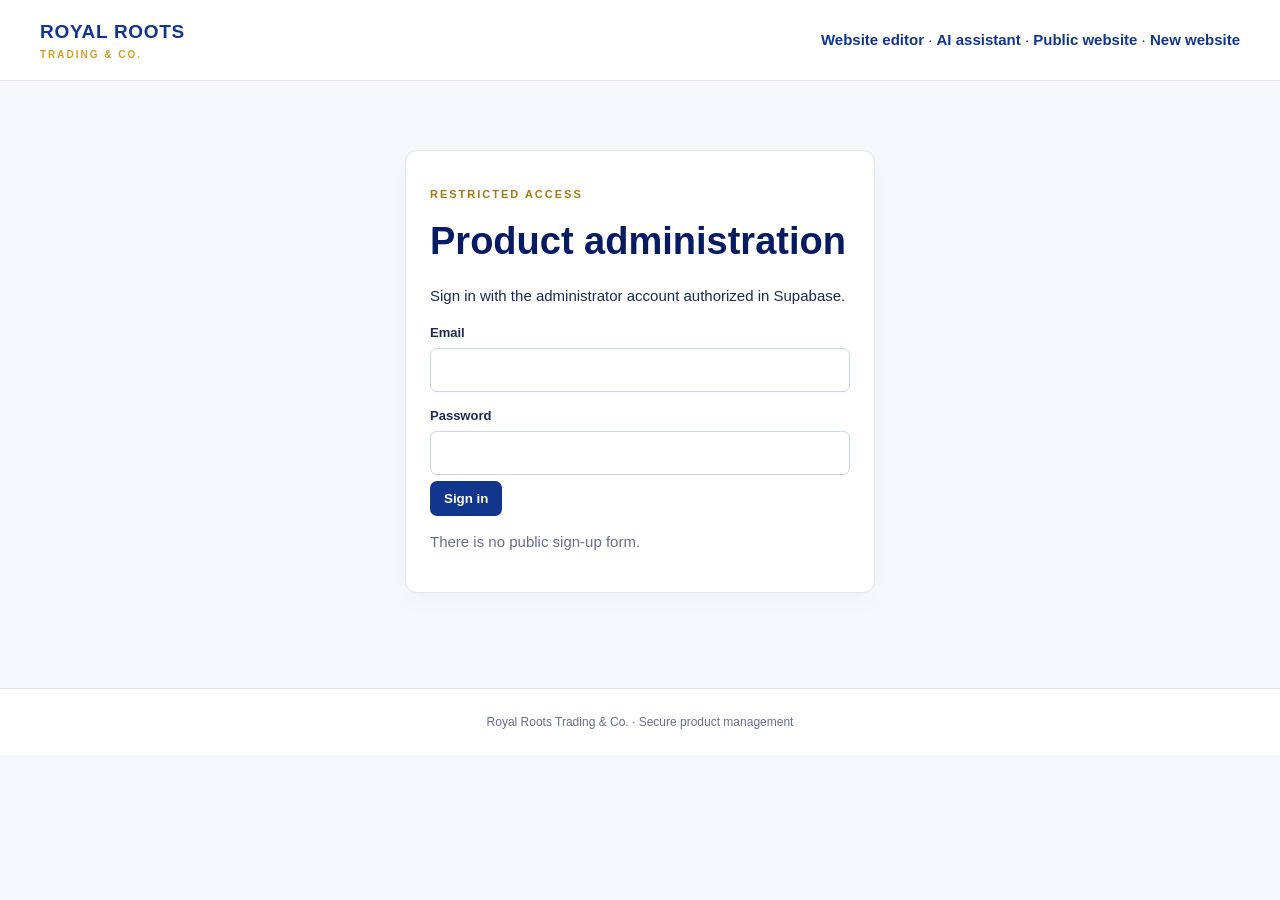
<file: admin.html>
<!doctype html>
<html lang="en"><head><meta charset="utf-8"><meta name="viewport" content="width=device-width,initial-scale=1"><meta name="robots" content="noindex,nofollow"><title>Product Admin | Royal Roots</title><link rel="stylesheet" href="./admin.css"><script src="./supabase-config.js"></script><script type="module" src="./admin.js"></script></head>
<body><header><a href="./index.html" class="brand">ROYAL ROOTS <small>TRADING &amp; CO.</small></a><nav><a href="./website-admin.html">Website editor</a> · <a href="./ai-assistant.html">AI assistant</a> · <a href="./index.html">Public website</a> · <a href="./website/index.html">New website</a></nav></header><main>
<div id="notice" role="status" hidden></div>
<section id="login" class="panel"><p class="eyebrow">Restricted access</p><h1>Product administration</h1><p>Sign in with the administrator account authorized in Supabase.</p><form id="login-form"><label>Email<input id="email" type="email" autocomplete="username" required></label><label>Password<input id="password" type="password" autocomplete="current-password" required></label><button class="primary">Sign in</button></form><p class="muted">There is no public sign-up form.</p></section>
<section id="dashboard" hidden><div class="dashhead"><div><p class="eyebrow">Administrator workspace</p><h1>Manage products</h1></div><button id="signout" class="secondary">Sign out</button></div><div class="layout">
<section class="panel"><h2 id="form-title">Add product</h2><form id="product-form"><label>Product name *<input id="name" maxlength="160" required></label><label>Category<input id="category" maxlength="100"></label><label>Description<textarea id="description" rows="4" maxlength="3000"></textarea></label><label>Product images<input id="images" type="file" accept="image/jpeg,image/png,image/webp,image/gif" multiple></label><p class="muted small">JPEG, PNG, WebP or GIF; max 8 MB each. Click × to remove an image from the listing.</p><div id="previews" class="previews"></div><label class="check"><input id="published" type="checkbox"> Publish on public website</label><button id="save" class="primary">Save product</button> <button id="cancel" type="button" class="secondary" hidden>Cancel edit</button></form></section>
<section class="panel"><div class="dashhead"><h2>Current products</h2><button id="refresh" class="secondary">Refresh</button></div><div id="list"></div></section></div></section></main><footer>Royal Roots Trading &amp; Co. · Secure product management</footer></body></html>
</file>
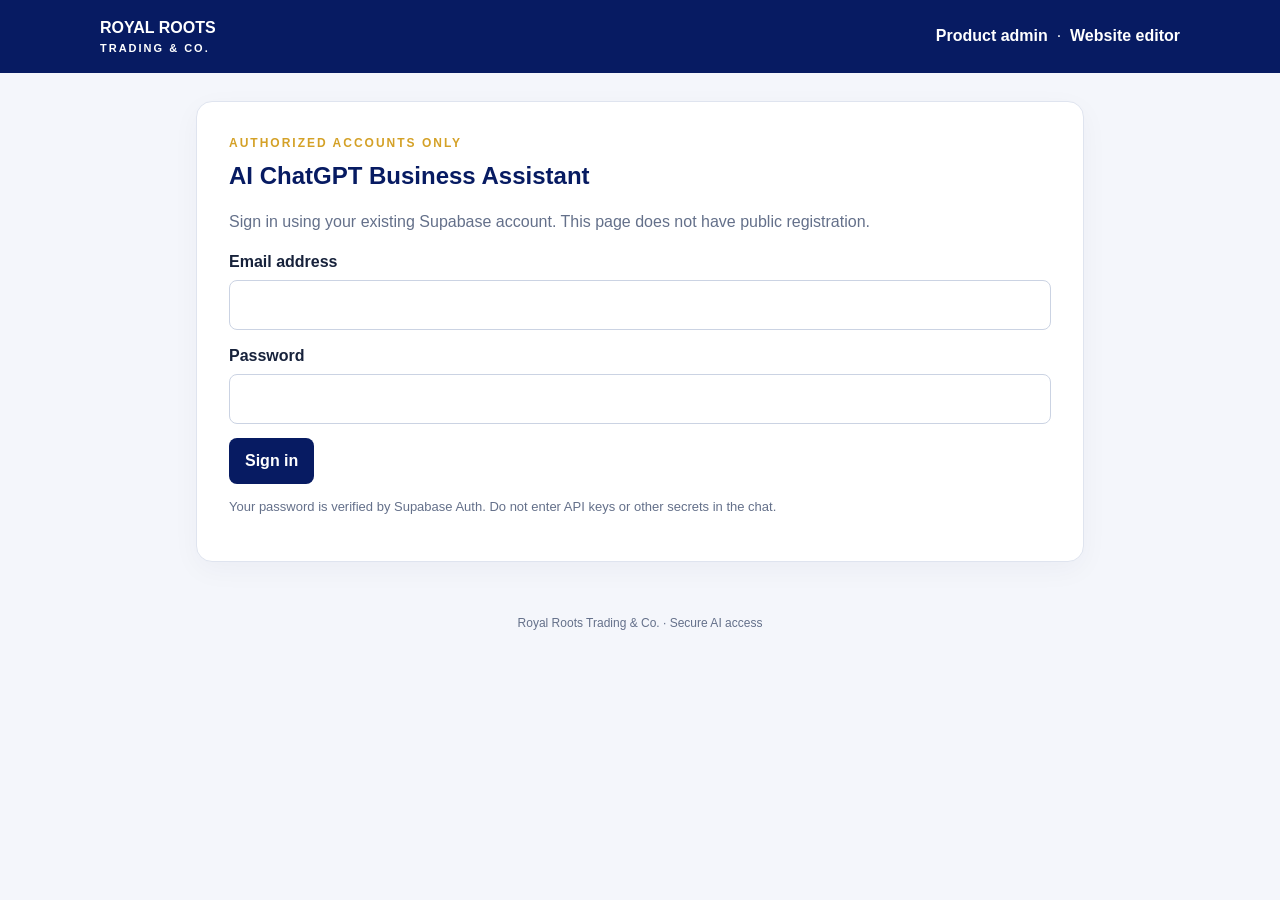
<file: ai-assistant.html>
<!doctype html>
<html lang="en"><head><meta charset="utf-8"><meta name="viewport" content="width=device-width,initial-scale=1"><meta name="robots" content="noindex,nofollow"><title>Royal Roots AI Assistant</title>
<style>
:root{color-scheme:light;--navy:#071b62;--gold:#d4a127;--ink:#17223b;--muted:#64708a;--line:#dfe4ef;--bg:#f4f6fb}
*{box-sizing:border-box}body{margin:0;background:var(--bg);color:var(--ink);font:16px/1.5 Arial,sans-serif}header{background:var(--navy);color:#fff;padding:16px max(18px,calc((100vw - 1080px)/2));display:flex;align-items:center;justify-content:space-between;gap:12px;flex-wrap:wrap}header a{color:white;text-decoration:none;font-weight:700}.brand small{display:block;font-size:11px;letter-spacing:2px}main{max-width:920px;margin:28px auto;padding:0 16px}.panel{background:white;border:1px solid var(--line);border-radius:16px;padding:clamp(18px,4vw,32px);box-shadow:0 8px 28px #10204c0a}.eyebrow{color:var(--gold);font-size:12px;letter-spacing:2px;text-transform:uppercase;font-weight:700}h1{color:var(--navy);margin:6px 0 10px}p{color:var(--muted)}label{display:block;font-weight:700;margin:14px 0}input,textarea{display:block;width:100%;font:inherit;padding:12px;border:1px solid #cbd3e3;border-radius:8px;margin-top:6px}button{font:inherit;font-weight:700;border:0;border-radius:8px;padding:11px 16px;cursor:pointer}.primary{background:var(--navy);color:white}.secondary{background:#e9edf7;color:var(--navy)}button:disabled{opacity:.55;cursor:wait}.muted{font-size:13px}.notice{padding:10px 12px;border-radius:8px;background:#fff4d6;color:#5e4700;margin:12px 0}.notice.error{background:#ffe8e8;color:#8d1515}.notice.success{background:#e4f7eb;color:#155c34}#chat{display:none}.chat-head{display:flex;justify-content:space-between;align-items:center;gap:12px;flex-wrap:wrap}.messages{display:flex;flex-direction:column;gap:12px;min-height:260px;max-height:54vh;overflow:auto;padding:14px 0}.msg{max-width:88%;padding:12px 14px;border-radius:12px;white-space:pre-wrap;overflow-wrap:anywhere}.msg.user{align-self:flex-end;background:var(--navy);color:#fff}.msg.assistant{align-self:flex-start;background:#eef1f8}.composer{display:flex;gap:10px;align-items:flex-end}.composer textarea{margin:0;resize:vertical;min-height:48px;max-height:150px}.composer button{min-height:48px}footer{text-align:center;color:var(--muted);font-size:12px;padding:24px}
@media(max-width:600px){.composer{flex-direction:column;align-items:stretch}.composer button{width:100%}.msg{max-width:100%}}
</style></head><body>
<header><a class="brand" href="./index.html">ROYAL ROOTS <small>TRADING &amp; CO.</small></a><nav><a href="./admin.html">Product admin</a> &nbsp;·&nbsp; <a href="./website-admin.html">Website editor</a></nav></header>
<main>
<section id="login" class="panel"><div class="eyebrow">Authorized accounts only</div><h1>AI ChatGPT Business Assistant</h1><p>Sign in using your existing Supabase account. This page does not have public registration.</p><div id="login-notice" class="notice" hidden></div><form id="login-form"><label>Email address<input id="email" type="email" autocomplete="username" required></label><label>Password<input id="password" type="password" autocomplete="current-password" required></label><button id="login-button" class="primary">Sign in</button></form><p class="muted">Your password is verified by Supabase Auth. Do not enter API keys or other secrets in the chat.</p></section>
<section id="chat" class="panel"><div class="chat-head"><div><div class="eyebrow">Cloud-powered</div><h1>How can I help?</h1><p class="muted">Replies are generated by OpenAI. The assistant cannot access your business records unless you include relevant information in a message.</p></div><button id="signout" class="secondary">Sign out</button></div><div id="chat-notice" class="notice" hidden></div><div id="messages" class="messages" aria-live="polite"><div class="msg assistant">Hello! I’m the Royal Roots Trading &amp; Co. AI assistant. I can help draft quotations, explain building materials, prepare business messages, and answer general questions.</div></div><form id="chat-form" class="composer"><textarea id="prompt" rows="2" maxlength="5000" placeholder="Type your question…" required></textarea><button id="send" class="primary">Send</button></form><p class="muted">Only the messages you send in this chat are forwarded to OpenAI. Avoid including confidential customer or payment details.</p></section>
</main><footer>Royal Roots Trading &amp; Co. · Secure AI access</footer>
<script src="./supabase-config.js"></script><script type="module" src="./ai-assistant.js"></script></body></html>
</file>
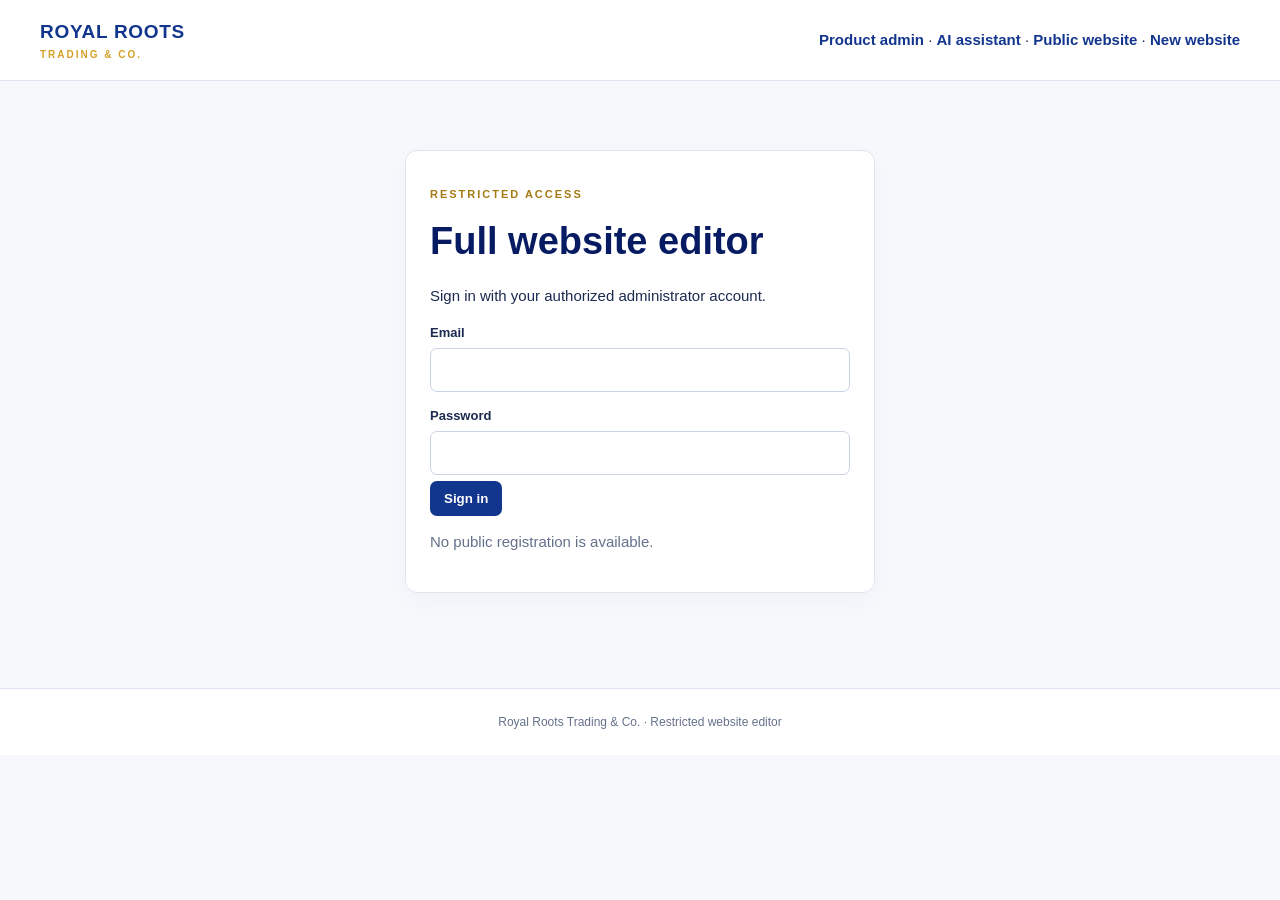
<file: website-admin.html>
<!doctype html><html lang="en"><head><meta charset="utf-8"><meta name="viewport" content="width=device-width,initial-scale=1"><meta name="robots" content="noindex,nofollow"><title>Website Editor | Royal Roots</title><link rel="stylesheet" href="./admin.css"><link rel="stylesheet" href="./website-admin.css"><script src="./supabase-config.js"></script><script type="module" src="./website-admin.js?v=20261119-1"></script><script type="module" src="./website-videos.js?v=20261020-2"></script><script type="module" src="./website-projects.js?v=20261119-1"></script></head>
<body><header><a href="./index.html" class="brand">ROYAL ROOTS <small>TRADING &amp; CO.</small></a><nav><a href="./admin.html">Product admin</a> · <a href="./ai-assistant.html">AI assistant</a> · <a href="./index.html">Public website</a> · <a href="./website/index.html">New website</a></nav></header><main>
<div id="notice" role="status" hidden></div>
<section id="login" class="panel login-panel"><p class="eyebrow">Restricted access</p><h1>Full website editor</h1><p>Sign in with your authorized administrator account.</p><form id="login-form"><label>Email<input id="email" type="email" autocomplete="username" required></label><label>Password<input id="password" type="password" autocomplete="current-password" required></label><button class="primary">Sign in</button></form><p class="muted">No public registration is available.</p></section>
<section id="dashboard" hidden><div class="dashhead"><div><p class="eyebrow">Administrator workspace</p><h1>Website content management</h1><p class="muted">Manage homepage content, navigation, colours, contact information, sections, gallery, products, and videos from this workspace.</p></div><button id="signout" class="secondary">Sign out</button></div>
<div class="tabs"><button class="tab active" data-tab="settings">Site settings</button><button class="tab" data-tab="sections">Page sections</button><button class="tab" data-tab="cards">Gallery &amp; feature cards</button><button class="tab" data-tab="projects">Projects</button><button class="tab" data-tab="videos">Video manager</button></div>
<section id="tab-settings" class="panel"><h2>Brand &amp; contact information</h2><form id="settings-form" class="editor-grid">
<label>Website / company name<input id="site_title" maxlength="160" required></label><label>Tagline or subtitle<input id="tagline" maxlength="240"></label>
<label class="wide">Top announcement / banner text<input id="announcement_text" maxlength="300" placeholder="Optional message shown in the top bar"></label>
<div class="wide editor-subheading"><h3>Homepage hero</h3><p class="muted">Edit the main headline, introduction, image, and call-to-action button.</p></div>
<label>Hero heading<input id="hero_title" maxlength="240"></label><label>Hero button label<input id="hero_button_text" maxlength="100"></label>
<label class="wide">Hero introduction<textarea id="hero_body" rows="3" maxlength="3000"></textarea></label>
<label class="wide">Hero image URL<input id="hero_image_url" type="url" placeholder="https://…"></label><label>Hero button link<input id="hero_button_url" maxlength="1000" placeholder="#products or https://…"></label>
<div class="wide editor-subheading"><h3>Navigation &amp; footer</h3><p class="muted">Change menu labels and the footer text without editing code.</p></div>
<label>Products menu label<input id="nav_products_label" maxlength="80"></label><label>About menu label<input id="nav_about_label" maxlength="80"></label><label>Gallery menu label<input id="nav_gallery_label" maxlength="80"></label><label>Contact menu label<input id="nav_contact_label" maxlength="80"></label>
<label class="wide">Footer text<textarea id="footer_text" rows="2" maxlength="1000"></textarea></label>
<div class="wide editor-subheading"><h3>Social media links</h3><p class="muted">Edit the Facebook, Instagram and YouTube links shown at the bottom of the public website. Uncheck to hide the social links.</p></div><label>Facebook URL<input id="social_facebook_url" type="url" maxlength="1000" placeholder="https://facebook.com/…"></label><label>Instagram URL<input id="social_instagram_url" type="url" maxlength="1000" placeholder="https://instagram.com/…"></label><label>YouTube URL<input id="social_youtube_url" type="url" maxlength="1000" placeholder="https://youtube.com/…"></label><label class="check"><input id="social_links_visible" type="checkbox" checked> Publish social links on public website</label>
<label>Logo image<input id="logo_file" type="file" accept="image/jpeg,image/png,image/webp,image/gif"><input id="logo_url" type="url" placeholder="Or paste logo image URL"></label>
<label>Primary colour<input id="primary_color" type="color" value="#071b62"></label><label>Accent colour<input id="accent_color" type="color" value="#d4a127"></label>
<label>Contact email<input id="contact_email" type="email" maxlength="254"></label><label>Contact phone<input id="contact_phone" maxlength="80"></label><label>WhatsApp number / link<input id="whatsapp" maxlength="120" placeholder="+974… or https://wa.me/…"></label><label>Business address<input id="address" maxlength="500"></label>
<label class="wide">About / company introduction<textarea id="about_text" rows="5" maxlength="6000"></textarea></label><label class="wide">Search engine description<textarea id="meta_description" rows="3" maxlength="320"></textarea></label>
<div class="wide"><button class="primary" id="save-settings">Save site settings</button></div></form></section>
<section id="tab-sections" class="panel" hidden><div class="dashhead"><div><h2>Custom page sections</h2><p class="muted">Create sections, edit text and images, hide/show, delete, or move them up and down.</p></div><button id="add-section" class="primary">+ Add section</button></div><div id="section-list"></div>
<div id="section-editor" class="section-editor" hidden><h2 id="section-editor-title">Add section</h2><form id="section-form" class="editor-grid">
<label>Section heading<input id="section-title" maxlength="180" required></label><label>Existing website section<select id="section-target"><option value="">New custom section</option><option value="#home">Homepage hero</option><option value=".stats">Company statistics strip</option><option value="#products">Products intro</option><option value="#gallery">Gallery intro</option><option value="#video">Video section</option><option value="#about">About section</option><option value="#advantages">Advantages section</option><option value=".cta">Call-to-action banner</option><option value="#enquiry">Enquiry section</option><option value="#contact">Contact section</option></select></label><label>Section image<input id="section-file" type="file" accept="image/jpeg,image/png,image/webp,image/gif"><input id="section-image" type="url" placeholder="Or paste image URL"></label>
<label class="wide">Section text<textarea id="section-body" rows="6" maxlength="6000"></textarea></label><label>Button label<input id="section-button-text" maxlength="80" placeholder="e.g. Contact us"></label><label>Button link<input id="section-button-url" maxlength="1000" placeholder="#contact or https://…"></label>
<label class="check"><input id="section-visible" type="checkbox" checked> Show on public website</label><div class="wide"><button class="primary" id="save-section">Save section</button> <button class="secondary" id="cancel-section" type="button">Cancel</button></div></form></div></section>
<section id="tab-cards" class="panel" hidden><div class="dashhead"><div><h2>Gallery &amp; advantage cards</h2><p class="muted">Edit individual gallery tiles and advantage cards, including text, icon/image, visibility and order.</p></div><button id="add-card" class="primary">+ Add card</button></div><label>Card group<select id="card-group-filter"><option value="gallery">Gallery tiles</option><option value="features">Advantages cards</option></select></label><div id="card-list"></div><div id="card-editor" class="section-editor" hidden><h2 id="card-editor-title">Add card</h2><form id="card-form" class="editor-grid"><label>Group<select id="card-group"><option value="gallery">Gallery tiles</option><option value="features">Advantages cards</option></select></label><label>Card title<input id="card-title" maxlength="180" required></label><label>Icon / symbol<input id="card-icon" maxlength="12" placeholder="e.g. ▦"></label><label>Card image<input id="card-file" type="file" accept="image/jpeg,image/png,image/webp,image/gif"><input id="card-image" type="url" placeholder="Or paste image URL"></label><label class="wide">Description<textarea id="card-body" rows="4" maxlength="2000"></textarea></label><label class="check"><input id="card-visible" type="checkbox" checked> Show on public website</label><div class="wide"><button class="primary" id="save-card">Save card</button> <button class="secondary" id="cancel-card" type="button">Cancel</button></div></form></div></section>
<section id="tab-projects" class="panel" hidden><div class="dashhead"><div><h2>Projects</h2><p class="muted">Add finished projects with pictures. They appear under &ldquo;Projects&rdquo; on the <a href="./website/index.html#uses">new public website</a>.</p></div><button id="project-add" class="primary" disabled>+ Add project</button></div><div id="project-list"></div><div id="project-editor" class="section-editor" hidden><h2 id="project-editor-title">Add project</h2><form id="project-form" class="editor-grid"><label>Project name<input id="project-title" maxlength="180" required placeholder="e.g. Warehouse mezzanine floor"></label><label>Type<input id="project-category" maxlength="80" placeholder="e.g. Industrial, Office, Home"></label><label>Location<input id="project-location" maxlength="180" placeholder="e.g. Hyderabad"></label><label class="check"><input id="project-visible" type="checkbox" checked> Show on public website</label><label class="wide">Description<textarea id="project-description" rows="4" maxlength="3000" placeholder="What was built and which products were used"></textarea></label><div class="wide"><strong>Pictures</strong><div id="project-pics" class="proj-pics"></div></div><label class="wide">Add pictures<input id="project-files" type="file" accept="image/jpeg,image/png,image/webp,image/gif" multiple><small>Up to 12 pictures per project, each JPEG, PNG, WebP or GIF under 8 MB. The first picture is the cover.</small></label><div class="wide"><button class="primary" id="project-save">Save project</button> <button class="secondary" id="project-cancel" type="button">Cancel</button></div></form></div></section>
<section id="tab-videos" class="panel" hidden><div class="dashhead"><div><h2>Video manager</h2><p class="muted">Upload MP4/WebM/MOV files or add video links. Preview, edit, publish/unpublish, or delete.</p></div><button id="video-add" class="primary">+ Add video</button></div><div id="video-list"></div><div id="video-editor" class="section-editor" hidden><h2 id="video-editor-title">Add video</h2><form id="video-form" class="editor-grid"><label>Title<input id="video-title" maxlength="180" required></label><label>Source<select id="video-source"><option value="link">Video link</option><option value="upload">Upload file</option></select></label><label class="wide" id="video-url-wrap">Video URL<input id="video-url" type="url" placeholder="https://youtu.be/... or .mp4"></label><label class="wide" id="video-file-wrap" hidden>Video file<input id="video-file" type="file" accept="video/mp4,video/webm,video/quicktime"><small>Maximum 100 MB.</small></label><label class="wide">Description<textarea id="video-description" rows="3" maxlength="2000"></textarea></label><label class="wide">Thumbnail URL<input id="video-thumbnail" type="url"></label><label class="check"><input id="video-visible" type="checkbox"> Publish on public website</label><div class="wide"><div id="video-preview" class="video-preview">Video preview</div><button class="primary" id="video-save">Save video</button> <button class="secondary" id="video-cancel" type="button">Cancel</button></div></form></div></section><p class="muted small">Changes save to Supabase and appear on the public site. Product inventory is managed through Product admin; this workspace manages site branding, navigation, page sections, cards, and videos.</p>
</section></main><footer>Royal Roots Trading &amp; Co. · Restricted website editor</footer></body></html>
</file>
<file: admin.css>
:root{--navy:#071b62;--blue:#12358e;--gold:#d4a127;--light:#f6f8fc;--text:#1b2a50;--muted:#65718b;--border:#dfe5f0;--red:#a52626}*{box-sizing:border-box}body{margin:0;background:var(--light);font:15px/1.5 Arial,sans-serif;color:var(--text)}[hidden]{display:none!important}header{display:flex;justify-content:space-between;align-items:center;gap:16px;padding:18px max(20px,calc((100% - 1200px)/2));background:white;border-bottom:1px solid var(--border)}a{color:var(--blue);text-decoration:none;font-weight:bold}.brand{font-size:19px;letter-spacing:.7px}.brand small{display:block;color:var(--gold);font-size:10px;letter-spacing:2px}main{max-width:1200px;margin:auto;padding:34px 20px 60px}h1{font-size:clamp(27px,4vw,38px);color:var(--navy);margin:0 0 12px}h2{font-size:20px;color:var(--blue);margin:0 0 16px}.eyebrow{font-size:11px;font-weight:bold;letter-spacing:2px;text-transform:uppercase;color:#a47a12}.muted{color:var(--muted)}.small{font-size:12px}.panel{background:white;border:1px solid var(--border);border-radius:12px;padding:24px;box-shadow:0 8px 24px #102b8808}.panel#login{max-width:470px;margin:35px auto}label{display:block;font-size:13px;font-weight:bold;margin:14px 0 6px}input:not([type=checkbox]):not([type=file]),textarea{display:block;width:100%;margin-top:6px;padding:11px;border:1px solid #cbd4e5;border-radius:7px;font:inherit}input[type=file]{display:block;max-width:100%;margin:8px 0}.primary,.secondary,.danger{border:0;border-radius:7px;padding:10px 14px;font-weight:bold;cursor:pointer}.primary{background:var(--blue);color:white}.secondary{background:#edf1fa;color:var(--blue)}.danger{background:#fff0f0;color:var(--red)}.dashhead{display:flex;align-items:center;justify-content:space-between;gap:15px;margin-bottom:20px}.layout{display:grid;grid-template-columns:minmax(280px,.9fr) minmax(320px,1.1fr);gap:20px;align-items:start}.check{display:flex;align-items:center;gap:9px}.check input{width:17px;height:17px}.previews{display:grid;grid-template-columns:repeat(auto-fill,minmax(90px,1fr));gap:8px}.preview{position:relative}.preview img{width:100%;height:80px;object-fit:cover;border-radius:7px}.preview button{position:absolute;right:3px;top:3px;border:0;border-radius:50%;background:white;color:var(--red);width:24px;height:24px;cursor:pointer}.item{display:grid;grid-template-columns:65px 1fr;gap:12px;border:1px solid var(--border);border-radius:8px;padding:12px;margin:10px 0}.item img,.placeholder{width:65px;height:65px;object-fit:cover;border-radius:6px;background:#eef2fb}.placeholder{display:grid;place-items:center;font-size:24px}.item h3{margin:0;color:var(--blue);font-size:15px;overflow-wrap:anywhere}.item p{margin:4px 0;font-size:12px;color:var(--muted)}.tag{font-size:10px;font-weight:bold;border-radius:20px;padding:3px 8px;background:#f6ebce;color:#7c5900}.tag.pub{background:#e0f5e8;color:#17663a}.actions{display:flex;gap:6px;flex-wrap:wrap;margin-top:8px}.actions button{font-size:11px;padding:7px 9px}#notice{padding:12px 15px;border-radius:8px;margin-bottom:18px;background:#e8eefc;color:var(--blue);overflow-wrap:anywhere}#notice.error{background:#fff0f0;color:var(--red)}#notice.success{background:#e4f6ea;color:#17663a}footer{text-align:center;padding:24px;background:white;border-top:1px solid var(--border);color:var(--muted);font-size:12px}@media(max-width:800px){.layout{grid-template-columns:1fr}header{padding:16px 20px}}@media(max-width:480px){header,.dashhead{align-items:flex-start;flex-direction:column}.panel{padding:17px}main{padding:25px 12px 40px}}
</file>
<file: website-admin.css>
.login-panel{max-width:470px;margin:35px auto}.tabs{display:flex;gap:8px;margin:0 0 16px;flex-wrap:wrap}.tab{border:1px solid var(--border);background:white;color:var(--blue);border-radius:7px;padding:11px 16px;font-weight:bold;cursor:pointer}.tab.active{background:var(--blue);color:white}.editor-grid{display:grid;grid-template-columns:repeat(2,minmax(0,1fr));gap:8px 18px}.editor-grid .wide{grid-column:1/-1}.editor-grid input[type=color]{display:block;width:100%;height:44px;border:1px solid var(--border);border-radius:7px;background:white;padding:4px}.editor-grid input[type=url],.editor-grid input[type=email],.editor-grid input:not([type]),.editor-grid textarea{width:100%;display:block;margin-top:6px;padding:11px;border:1px solid #cbd4e5;border-radius:7px;font:inherit}.editor-grid input[type=file]{max-width:100%;display:block;margin:8px 0}.section-row{display:grid;grid-template-columns:minmax(0,1fr) auto;gap:12px;align-items:center;padding:15px 0;border-bottom:1px solid var(--border)}.section-row h3{margin:0;color:var(--blue);font-size:16px}.section-row p{margin:4px 0;color:var(--muted);font-size:12px}.section-actions{display:flex;gap:6px;flex-wrap:wrap;justify-content:flex-end}.section-actions button{font-size:12px;padding:8px 10px}.section-editor{margin-top:24px;border-top:1px solid var(--border);padding-top:22px}.section-editor[hidden]{display:none}.muted.small{font-size:12px;margin-top:22px}@media(max-width:640px){.editor-grid{grid-template-columns:1fr}.editor-grid .wide{grid-column:auto}.section-row{grid-template-columns:1fr}.section-actions{justify-content:flex-start}header{flex-wrap:wrap}}
.video-preview{margin:12px 0;min-height:100px;padding:12px;background:#f4f6fa;border:1px solid var(--border);border-radius:8px;display:grid;place-items:center}.video-preview video,.video-preview iframe{width:100%;max-width:720px;aspect-ratio:16/9;border:0;border-radius:8px}.video-row{display:grid;grid-template-columns:minmax(0,1fr) auto;gap:14px;align-items:center;padding:14px 0;border-bottom:1px solid var(--border)}.video-row h3{margin:0 0 5px}.video-row p{margin:0;color:var(--muted);font-size:13px}.video-actions{display:flex;gap:6px;flex-wrap:wrap;justify-content:flex-end}.video-actions button{font-size:12px;padding:8px 10px}@media(max-width:640px){.video-row{grid-template-columns:1fr}.video-actions{justify-content:flex-start}}

.editor-subheading{grid-column:1/-1;border-bottom:1px solid var(--border);padding-top:8px}.editor-subheading h3{margin:8px 0 4px}.editor-subheading p{margin:0 0 8px}

.proj-pics{display:grid;grid-template-columns:repeat(auto-fill,minmax(130px,1fr));gap:10px;margin:8px 0}.proj-pic{margin:0;display:flex;flex-direction:column;gap:6px}.proj-pic img{width:100%;aspect-ratio:4/3;object-fit:cover;border-radius:8px;border:1px solid var(--border)}
</file>
